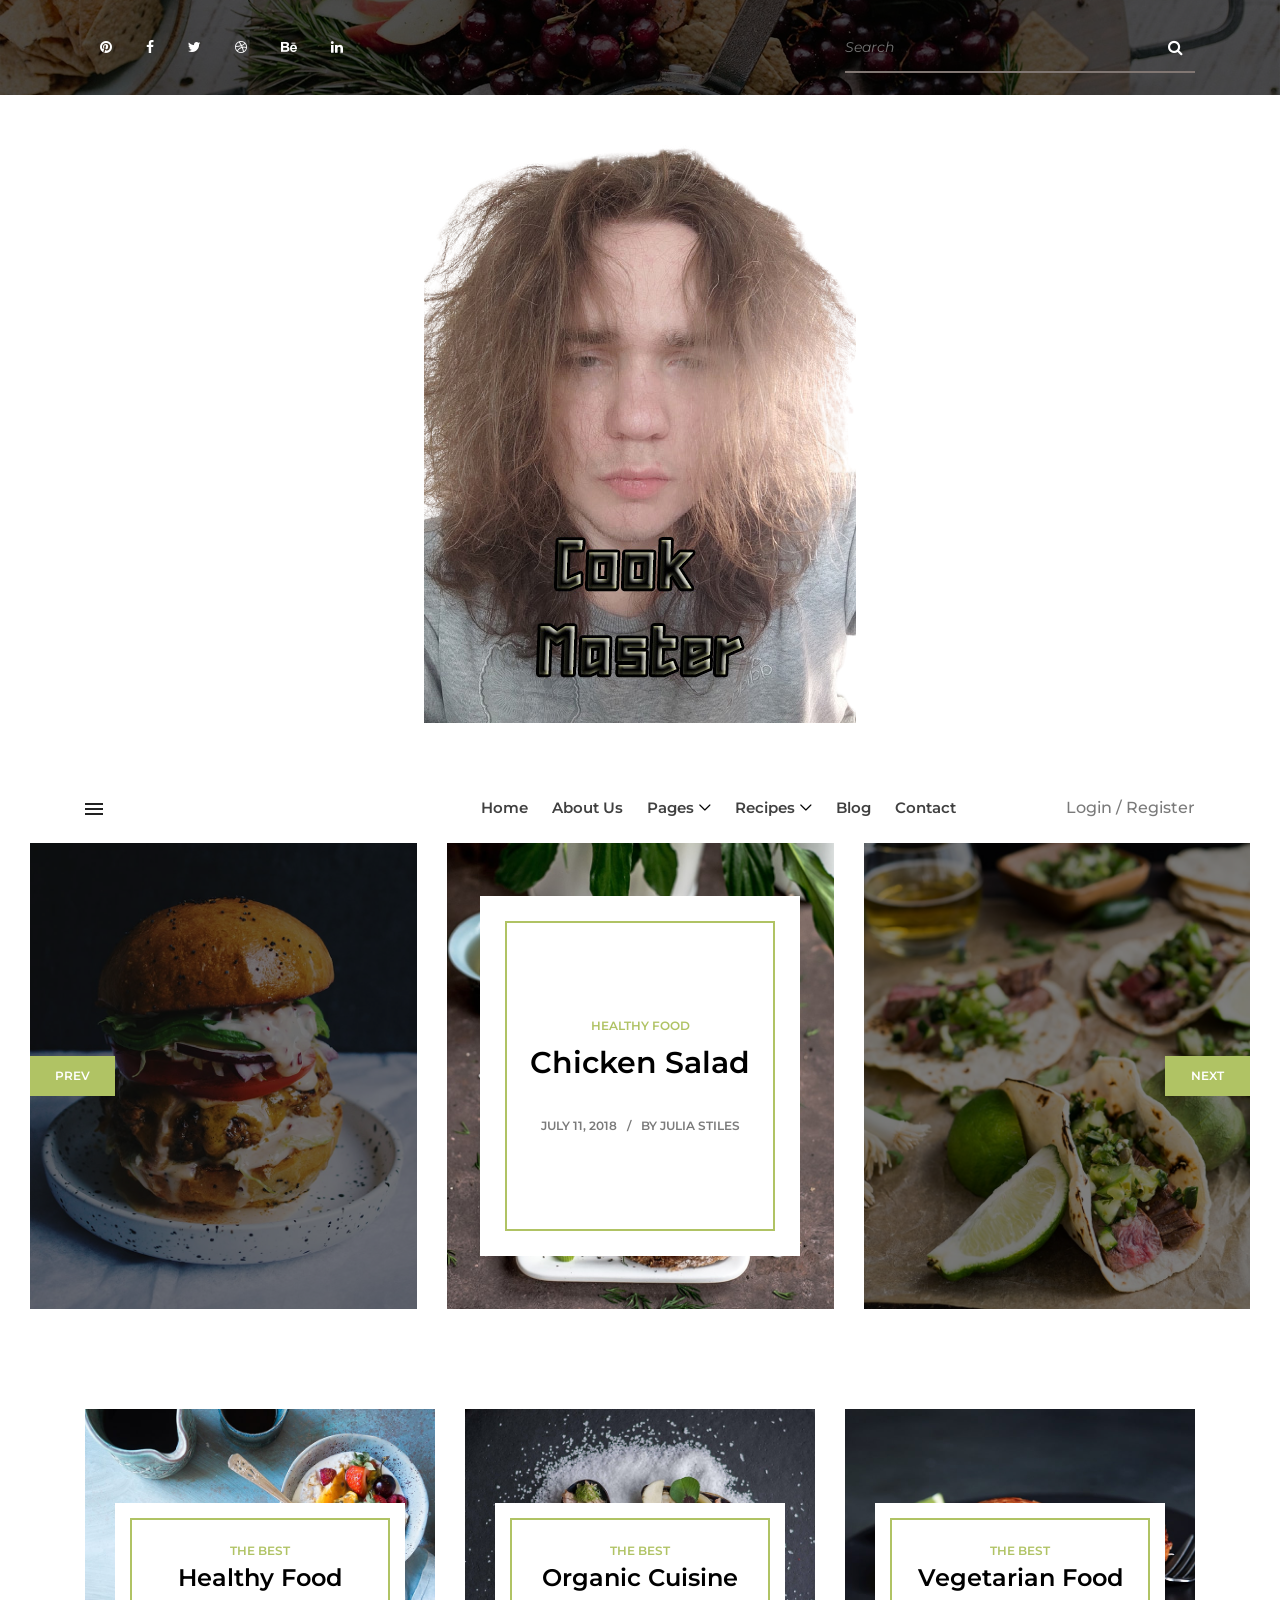
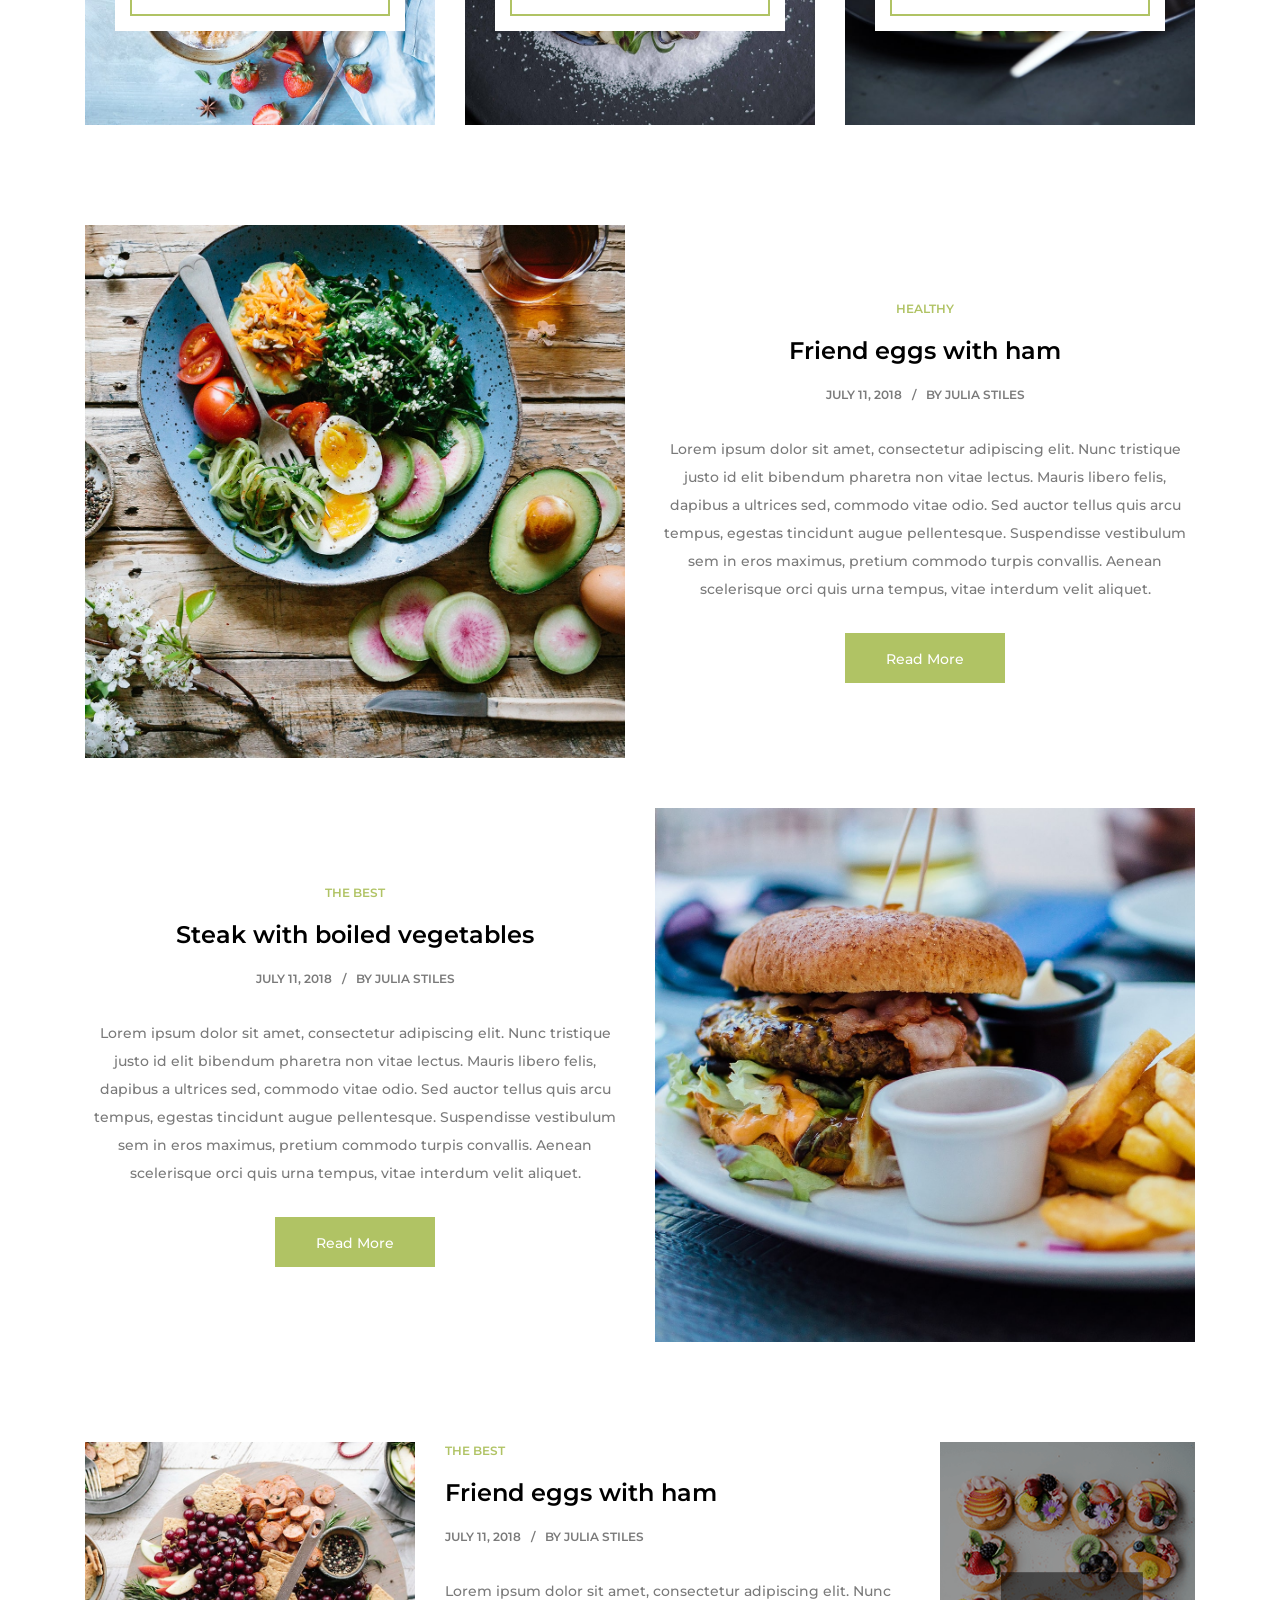
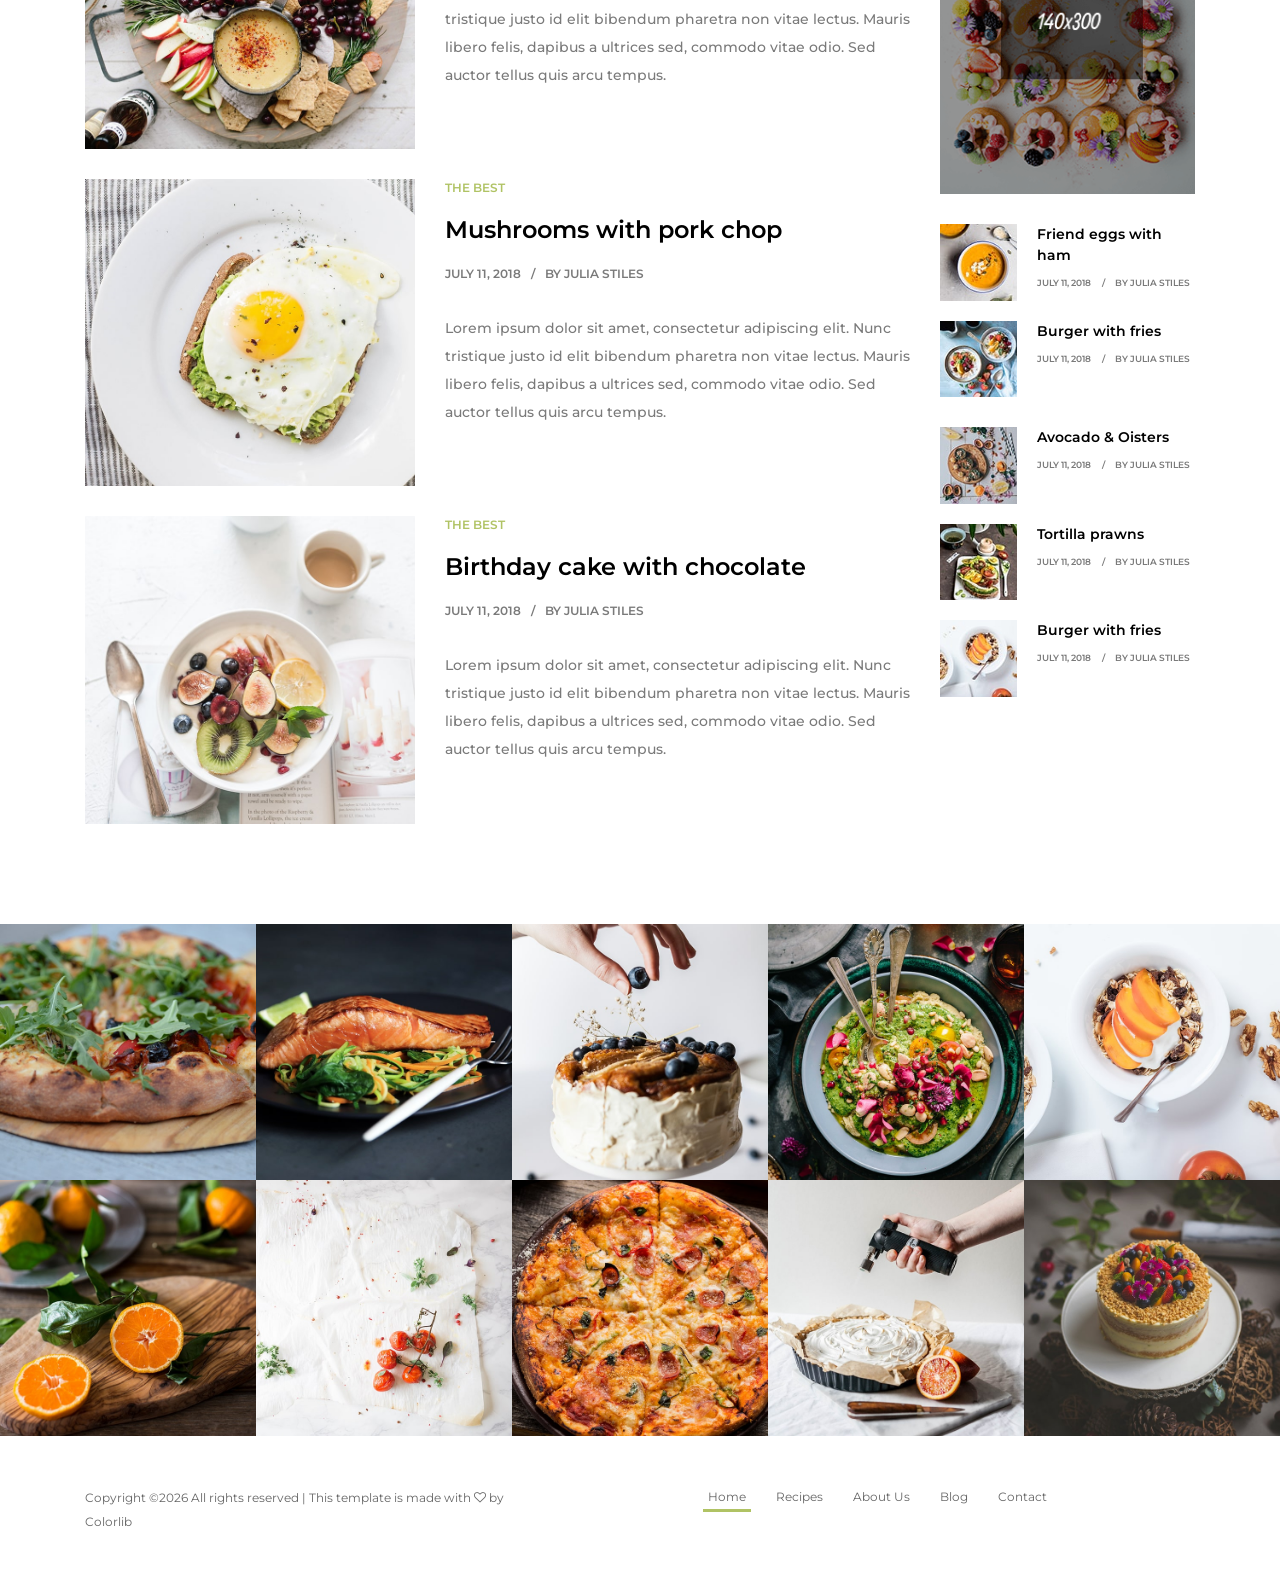
<file: WehNoBee/Denisov/ПДП/coocmaster/templates/index.html>
<!DOCTYPE html>
<html lang="en">

<head>
    <meta charset="UTF-8">
    <meta name="description" content="">
    <meta http-equiv="X-UA-Compatible" content="IE=edge">
    <meta name="viewport" content="width=device-width, initial-scale=1, shrink-to-fit=no">
    <!-- The above 4 meta tags *must* come first in the head; any other head content must come *after* these tags -->

    <!-- Title -->
    <title>Bueno - Food Blog HTML Template</title>

    <!-- Favicon -->
    <link rel="icon" href="img/core-img/favicon.ico">

    <!-- Stylesheet -->
    <link rel="stylesheet" href="style.css">

</head>

<body>
    <!-- Preloader -->
    <div class="preloader d-flex align-items-center justify-content-center">
        <div class="preloader-content">
            <h3>Cooking in progress..</h3>
            <div id="cooking">
                <div class="bubble"></div>
                <div class="bubble"></div>
                <div class="bubble"></div>
                <div class="bubble"></div>
                <div class="bubble"></div>
                <div id="area">
                    <div id="sides">
                        <div id="pan"></div>
                        <div id="handle"></div>
                    </div>
                    <div id="pancake">
                        <div id="pastry"></div>
                    </div>
                </div>
            </div>
        </div>
    </div>

    <!-- ##### Header Area Start ##### -->
    <header class="header-area">

        <!-- Top Header Area -->
        <div class="top-header-area bg-img bg-overlay" style="background-image: url(img/bg-img/header.jpg);">
            <div class="container h-100">
                <div class="row h-100 align-items-center justify-content-between">
                    <div class="col-12 col-sm-6">
                        <!-- Top Social Info -->
                        <div class="top-social-info">
                            <a href="#" data-toggle="tooltip" data-placement="bottom" title="Pinterest"><i class="fa fa-pinterest" aria-hidden="true"></i></a>
                            <a href="#" data-toggle="tooltip" data-placement="bottom" title="Facebook"><i class="fa fa-facebook" aria-hidden="true"></i></a>
                            <a href="#" data-toggle="tooltip" data-placement="bottom" title="Twitter"><i class="fa fa-twitter" aria-hidden="true"></i></a>
                            <a href="#" data-toggle="tooltip" data-placement="bottom" title="Dribbble"><i class="fa fa-dribbble" aria-hidden="true"></i></a>
                            <a href="#" data-toggle="tooltip" data-placement="bottom" title="Behance"><i class="fa fa-behance" aria-hidden="true"></i></a>
                            <a href="#" data-toggle="tooltip" data-placement="bottom" title="Linkedin"><i class="fa fa-linkedin" aria-hidden="true"></i></a>
                        </div>
                    </div>
                    <div class="col-12 col-sm-6 col-lg-5 col-xl-4">
                        <!-- Top Search Area -->
                        <div class="top-search-area">
                            <form action="#" method="post">
                                <input type="search" name="top-search" id="topSearch" placeholder="Search">
                                <button type="submit" class="btn"><i class="fa fa-search"></i></button>
                            </form>
                        </div>
                    </div>
                </div>
            </div>
        </div>

        <!-- Logo Area -->
        <div class="logo-area">
            <a href="index.html"><img src="img/core-img/logo.png" alt=""></a>
        </div>

        <!-- Navbar Area -->
        <div class="bueno-main-menu" id="sticker">
            <div class="classy-nav-container breakpoint-off">
                <div class="container">
                    <!-- Menu -->
                    <nav class="classy-navbar justify-content-between" id="buenoNav">

                        <!-- Toggler -->
                        <div id="toggler"><img src="img/core-img/toggler.png" alt=""></div>

                        <!-- Navbar Toggler -->
                        <div class="classy-navbar-toggler">
                            <span class="navbarToggler"><span></span><span></span><span></span></span>
                        </div>

                        <!-- Menu -->
                        <div class="classy-menu">

                            <!-- Close Button -->
                            <div class="classycloseIcon">
                                <div class="cross-wrap"><span class="top"></span><span class="bottom"></span></div>
                            </div>

                            <!-- Nav Start -->
                            <div class="classynav">
                                <ul>
                                    <li><a href="index.html">Home</a></li>
                                    <li><a href="#">About Us</a></li>
                                    <li><a href="#">Pages</a>
                                        <ul class="dropdown">
                                            <li><a href="index.html">Home</a></li>
                                            <li><a href="catagory.html">Catagory</a></li>
                                            <li><a href="catagory-post.html">Catagory Post</a></li>
                                            <li><a href="single-post.html">Single Post</a></li>
                                            <li><a href="receipe.html">Recipe</a></li>
                                            <li><a href="contact.html">Contact</a></li>
                                        </ul>
                                    </li>
                                    <li><a href="#">Recipes</a>
                                        <div class="megamenu">
                                            <ul class="single-mega cn-col-4">
                                                <li><a href="#">- Recipe</a></li>
                                                <li><a href="#">- Bread</a></li>
                                                <li><a href="#">- Breakfast</a></li>
                                                <li><a href="#">- Meat</a></li>
                                                <li><a href="#">- Fastfood</a></li>
                                                <li><a href="#">- Salad</a></li>
                                                <li><a href="#">- Soup</a></li>
                                            </ul>
                                            <ul class="single-mega cn-col-4">
                                                <li><a href="#">- Recipe</a></li>
                                                <li><a href="#">- Bread</a></li>
                                                <li><a href="#">- Breakfast</a></li>
                                                <li><a href="#">- Meat</a></li>
                                                <li><a href="#">- Fastfood</a></li>
                                                <li><a href="#">- Salad</a></li>
                                                <li><a href="#">- Soup</a></li>
                                            </ul>
                                            <ul class="single-mega cn-col-4">
                                                <li><a href="#">- Recipe</a></li>
                                                <li><a href="#">- Bread</a></li>
                                                <li><a href="#">- Breakfast</a></li>
                                                <li><a href="#">- Meat</a></li>
                                                <li><a href="#">- Fastfood</a></li>
                                                <li><a href="#">- Salad</a></li>
                                                <li><a href="#">- Soup</a></li>
                                            </ul>
                                            <ul class="single-mega cn-col-4">
                                                <li><a href="#">- Recipe</a></li>
                                                <li><a href="#">- Bread</a></li>
                                                <li><a href="#">- Breakfast</a></li>
                                                <li><a href="#">- Meat</a></li>
                                                <li><a href="#">- Fastfood</a></li>
                                                <li><a href="#">- Salad</a></li>
                                                <li><a href="#">- Soup</a></li>
                                            </ul>
                                        </div>
                                    </li>
                                    <li><a href="single-post.html">Blog</a></li>
                                    <li><a href="contact.html">Contact</a></li>
                                </ul>

                                <!-- Login/Register -->
                                <div class="login-area">
                                    <a href="#">Login / Register</a>
                                </div>
                            </div>
                            <!-- Nav End -->

                        </div>
                    </nav>
                </div>
            </div>
        </div>
    </header>
    <!-- ##### Header Area End ##### -->

    <!-- ##### Treading Post Area Start ##### -->
    <div class="treading-post-area" id="treadingPost">
        <div class="close-icon">
            <i class="fa fa-times"></i>
        </div>

        <h4>Treading Post</h4>

        <!-- Single Blog Post -->
        <div class="single-blog-post style-1 d-flex flex-wrap mb-30">
            <!-- Blog Thumbnail -->
            <div class="blog-thumbnail">
                <img src="img/bg-img/9.jpg" alt="">
            </div>
            <!-- Blog Content -->
            <div class="blog-content">
                <a href="#" class="post-tag">The Best</a>
                <a href="#" class="post-title">Friend eggs with ham</a>
                <div class="post-meta">
                    <a href="#" class="post-date">July 11, 2018</a>
                    <a href="#" class="post-author">By Julia Stiles</a>
                </div>
            </div>
        </div>

        <!-- Single Blog Post -->
        <div class="single-blog-post style-1 d-flex flex-wrap mb-30">
            <!-- Blog Thumbnail -->
            <div class="blog-thumbnail">
                <img src="img/bg-img/10.jpg" alt="">
            </div>
            <!-- Blog Content -->
            <div class="blog-content">
                <a href="#" class="post-tag">The Best</a>
                <a href="#" class="post-title">Mushrooms with pork chop</a>
                <div class="post-meta">
                    <a href="#" class="post-date">July 11, 2018</a>
                    <a href="#" class="post-author">By Julia Stiles</a>
                </div>
            </div>
        </div>

        <!-- Single Blog Post -->
        <div class="single-blog-post style-1 d-flex flex-wrap mb-30">
            <!-- Blog Thumbnail -->
            <div class="blog-thumbnail">
                <img src="img/bg-img/11.jpg" alt="">
            </div>
            <!-- Blog Content -->
            <div class="blog-content">
                <a href="#" class="post-tag">The Best</a>
                <a href="#" class="post-title">Birthday cake with chocolate</a>
                <div class="post-meta">
                    <a href="#" class="post-date">July 11, 2018</a>
                    <a href="#" class="post-author">By Julia Stiles</a>
                </div>
            </div>
        </div>

        <!-- Single Blog Post -->
        <div class="single-blog-post style-1 d-flex flex-wrap mb-30">
            <!-- Blog Thumbnail -->
            <div class="blog-thumbnail">
                <img src="img/bg-img/9.jpg" alt="">
            </div>
            <!-- Blog Content -->
            <div class="blog-content">
                <a href="#" class="post-tag">The Best</a>
                <a href="#" class="post-title">Friend eggs with ham</a>
                <div class="post-meta">
                    <a href="#" class="post-date">July 11, 2018</a>
                    <a href="#" class="post-author">By Julia Stiles</a>
                </div>
            </div>
        </div>

        <!-- Single Blog Post -->
        <div class="single-blog-post style-1 d-flex flex-wrap mb-30">
            <!-- Blog Thumbnail -->
            <div class="blog-thumbnail">
                <img src="img/bg-img/10.jpg" alt="">
            </div>
            <!-- Blog Content -->
            <div class="blog-content">
                <a href="#" class="post-tag">The Best</a>
                <a href="#" class="post-title">Mushrooms with pork chop</a>
                <div class="post-meta">
                    <a href="#" class="post-date">July 11, 2018</a>
                    <a href="#" class="post-author">By Julia Stiles</a>
                </div>
            </div>
        </div>

        <!-- Single Blog Post -->
        <div class="single-blog-post style-1 d-flex flex-wrap mb-30">
            <!-- Blog Thumbnail -->
            <div class="blog-thumbnail">
                <img src="img/bg-img/11.jpg" alt="">
            </div>
            <!-- Blog Content -->
            <div class="blog-content">
                <a href="#" class="post-tag">The Best</a>
                <a href="#" class="post-title">Birthday cake with chocolate</a>
                <div class="post-meta">
                    <a href="#" class="post-date">July 11, 2018</a>
                    <a href="#" class="post-author">By Julia Stiles</a>
                </div>
            </div>
        </div>
    </div>
    <!-- ##### Treading Post Area End ##### -->

    <!-- ##### Hero Area Start ##### -->
    <div class="hero-area">
        <!-- Hero Post Slides -->
        <div class="hero-post-slides owl-carousel">
            <!-- Single Slide -->
            <div class="single-slide">
                <!-- Blog Thumbnail -->
                <div class="blog-thumbnail">
                    <a href="#"><img src="img/bg-img/1.jpg" alt=""></a>
                </div>

                <!-- Blog Content -->
                <div class="blog-content-bg">
                    <div class="blog-content">
                        <a href="#" class="post-tag">Healthy Food</a>
                        <a href="#" class="post-title">Chicken Salad</a>
                        <div class="post-meta">
                            <a href="#" class="post-date">July 11, 2018</a>
                            <a href="#" class="post-author">By Julia Stiles</a>
                        </div>
                    </div>
                </div>
            </div>

            <!-- Single Slide -->
            <div class="single-slide">
                <!-- Blog Thumbnail -->
                <div class="blog-thumbnail">
                    <a href="#"><img src="img/bg-img/2.jpg" alt=""></a>
                </div>

                <!-- Blog Content -->
                <div class="blog-content-bg">
                    <div class="blog-content">
                        <a href="#" class="post-tag">Healthy Food</a>
                        <a href="#" class="post-title">Chicken Salad</a>
                        <div class="post-meta">
                            <a href="#" class="post-date">July 11, 2018</a>
                            <a href="#" class="post-author">By Julia Stiles</a>
                        </div>
                    </div>
                </div>
            </div>

            <!-- Single Slide -->
            <div class="single-slide">
                <!-- Blog Thumbnail -->
                <div class="blog-thumbnail">
                    <a href="#"><img src="img/bg-img/3.jpg" alt=""></a>
                </div>

                <!-- Blog Content -->
                <div class="blog-content-bg">
                    <div class="blog-content">
                        <a href="#" class="post-tag">Healthy Food</a>
                        <a href="#" class="post-title">Chicken Salad</a>
                        <div class="post-meta">
                            <a href="#" class="post-date">July 11, 2018</a>
                            <a href="#" class="post-author">By Julia Stiles</a>
                        </div>
                    </div>
                </div>
            </div>

            <!-- Single Slide -->
            <div class="single-slide">
                <!-- Blog Thumbnail -->
                <div class="blog-thumbnail">
                    <a href="#"><img src="img/bg-img/3.jpg" alt=""></a>
                </div>

                <!-- Blog Content -->
                <div class="blog-content-bg">
                    <div class="blog-content">
                        <a href="#" class="post-tag">Healthy Food</a>
                        <a href="#" class="post-title">Chicken Salad</a>
                        <div class="post-meta">
                            <a href="#" class="post-date">July 11, 2018</a>
                            <a href="#" class="post-author">By Julia Stiles</a>
                        </div>
                    </div>
                </div>
            </div>
        </div>
    </div>
    <!-- ##### Hero Area End ##### -->

    <!-- ##### Catagory Area Start ##### -->
    <div class="post-catagory section-padding-100-0 mb-70">
        <div class="container">
            <div class="row justify-content-center">
                <!-- Single Post Catagory -->
                <div class="col-12 col-md-6 col-lg-4">
                    <div class="single-post-catagory mb-30">
                        <img src="img/bg-img/4.jpg" alt="">
                        <!-- Content -->
                        <div class="catagory-content-bg">
                            <div class="catagory-content">
                                <a href="#" class="post-tag">The Best</a>
                                <a href="#" class="post-title">Healthy Food</a>
                            </div>
                        </div>
                    </div>
                </div>

                <!-- Single Post Catagory -->
                <div class="col-12 col-md-6 col-lg-4">
                    <div class="single-post-catagory mb-30">
                        <img src="img/bg-img/5.jpg" alt="">
                        <!-- Content -->
                        <div class="catagory-content-bg">
                            <div class="catagory-content">
                                <a href="#" class="post-tag">The Best</a>
                                <a href="#" class="post-title">Organic Cuisine</a>
                            </div>
                        </div>
                    </div>
                </div>

                <!-- Single Post Catagory -->
                <div class="col-12 col-md-6 col-lg-4">
                    <div class="single-post-catagory mb-30">
                        <img src="img/bg-img/6.jpg" alt="">
                        <!-- Content -->
                        <div class="catagory-content-bg">
                            <div class="catagory-content">
                                <a href="#" class="post-tag">The Best</a>
                                <a href="#" class="post-title">Vegetarian Food</a>
                            </div>
                        </div>
                    </div>
                </div>
            </div>
        </div>
    </div>
    <!-- ##### Catagory Area End ##### -->

    <!-- ##### Big Posts Area Start ##### -->
    <div class="big-posts-area mb-50">
        <div class="container">
            <!-- Single Big Post Area -->
            <div class="row align-items-center">
                <div class="col-12 col-md-6">
                    <div class="big-post-thumbnail mb-50">
                        <img src="img/bg-img/7.jpg" alt="">
                    </div>
                </div>
                <div class="col-12 col-md-6">
                    <div class="big-post-content text-center mb-50">
                        <a href="#" class="post-tag">Healthy</a>
                        <a href="#" class="post-title">Friend eggs with ham</a>
                        <div class="post-meta">
                            <a href="#" class="post-date">July 11, 2018</a>
                            <a href="#" class="post-author">By Julia Stiles</a>
                        </div>
                        <p>Lorem ipsum dolor sit amet, consectetur adipiscing elit. Nunc tristique justo id elit bibendum pharetra non vitae lectus. Mauris libero felis, dapibus a ultrices sed, commodo vitae odio. Sed auctor tellus quis arcu tempus, egestas tincidunt augue pellentesque. Suspendisse vestibulum sem in eros maximus, pretium commodo turpis convallis. Aenean scelerisque orci quis urna tempus, vitae interdum velit aliquet.</p>
                        <a href="#" class="btn bueno-btn">Read More</a>
                    </div>
                </div>
            </div>

            <!-- Single Big Post Area -->
            <div class="row align-items-center">
                <div class="col-12 col-md-6">
                    <div class="big-post-content text-center mb-50">
                        <a href="#" class="post-tag">The Best</a>
                        <a href="#" class="post-title">Steak with boiled vegetables</a>
                        <div class="post-meta">
                            <a href="#" class="post-date">July 11, 2018</a>
                            <a href="#" class="post-author">By Julia Stiles</a>
                        </div>
                        <p>Lorem ipsum dolor sit amet, consectetur adipiscing elit. Nunc tristique justo id elit bibendum pharetra non vitae lectus. Mauris libero felis, dapibus a ultrices sed, commodo vitae odio. Sed auctor tellus quis arcu tempus, egestas tincidunt augue pellentesque. Suspendisse vestibulum sem in eros maximus, pretium commodo turpis convallis. Aenean scelerisque orci quis urna tempus, vitae interdum velit aliquet.</p>
                        <a href="#" class="btn bueno-btn">Read More</a>
                    </div>
                </div>
                <div class="col-12 col-md-6">
                    <div class="big-post-thumbnail mb-50">
                        <img src="img/bg-img/8.jpg" alt="">
                    </div>
                </div>
            </div>
        </div>
    </div>
    <!-- ##### Big Posts Area End ##### -->

    <!-- ##### Posts Area End ##### -->
    <div class="bueno-post-area mb-70">
        <div class="container">
            <div class="row justify-content-center">
                <!-- Post Area -->
                <div class="col-12 col-lg-8 col-xl-9">
                    <!-- Single Blog Post -->
                    <div class="single-blog-post style-1 d-flex flex-wrap mb-30">
                        <!-- Blog Thumbnail -->
                        <div class="blog-thumbnail">
                            <img src="img/bg-img/9.jpg" alt="">
                        </div>
                        <!-- Blog Content -->
                        <div class="blog-content">
                            <a href="#" class="post-tag">The Best</a>
                            <a href="#" class="post-title">Friend eggs with ham</a>
                            <div class="post-meta">
                                <a href="#" class="post-date">July 11, 2018</a>
                                <a href="#" class="post-author">By Julia Stiles</a>
                            </div>
                            <p>Lorem ipsum dolor sit amet, consectetur adipiscing elit. Nunc tristique justo id elit bibendum pharetra non vitae lectus. Mauris libero felis, dapibus a ultrices sed, commodo vitae odio. Sed auctor tellus quis arcu tempus.</p>
                        </div>
                    </div>

                    <!-- Single Blog Post -->
                    <div class="single-blog-post style-1 d-flex flex-wrap mb-30">
                        <!-- Blog Thumbnail -->
                        <div class="blog-thumbnail">
                            <img src="img/bg-img/10.jpg" alt="">
                        </div>
                        <!-- Blog Content -->
                        <div class="blog-content">
                            <a href="#" class="post-tag">The Best</a>
                            <a href="#" class="post-title">Mushrooms with pork chop</a>
                            <div class="post-meta">
                                <a href="#" class="post-date">July 11, 2018</a>
                                <a href="#" class="post-author">By Julia Stiles</a>
                            </div>
                            <p>Lorem ipsum dolor sit amet, consectetur adipiscing elit. Nunc tristique justo id elit bibendum pharetra non vitae lectus. Mauris libero felis, dapibus a ultrices sed, commodo vitae odio. Sed auctor tellus quis arcu tempus.</p>
                        </div>
                    </div>

                    <!-- Single Blog Post -->
                    <div class="single-blog-post style-1 d-flex flex-wrap mb-30">
                        <!-- Blog Thumbnail -->
                        <div class="blog-thumbnail">
                            <img src="img/bg-img/11.jpg" alt="">
                        </div>
                        <!-- Blog Content -->
                        <div class="blog-content">
                            <a href="#" class="post-tag">The Best</a>
                            <a href="#" class="post-title">Birthday cake with chocolate</a>
                            <div class="post-meta">
                                <a href="#" class="post-date">July 11, 2018</a>
                                <a href="#" class="post-author">By Julia Stiles</a>
                            </div>
                            <p>Lorem ipsum dolor sit amet, consectetur adipiscing elit. Nunc tristique justo id elit bibendum pharetra non vitae lectus. Mauris libero felis, dapibus a ultrices sed, commodo vitae odio. Sed auctor tellus quis arcu tempus.</p>
                        </div>
                    </div>
                </div>

                <!-- Sidebar Area -->
                <div class="col-12 col-sm-9 col-md-6 col-lg-4 col-xl-3">
                    <div class="sidebar-area">

                        <!-- Single Widget Area -->
                        <div class="single-widget-area add-widget mb-30">
                            <img src="img/bg-img/add.png" alt="">
                        </div>

                        <!-- Single Widget Area -->
                        <div class="single-widget-area post-widget">

                            <!-- Single Post Area -->
                            <div class="single-post-area d-flex">
                                <!-- Blog Thumbnail -->
                                <div class="blog-thumbnail">
                                    <img src="img/bg-img/12.jpg" alt="">
                                </div>
                                <!-- Blog Content -->
                                <div class="blog-content">
                                    <a href="#" class="post-title">Friend eggs with ham</a>
                                    <div class="post-meta">
                                        <a href="#" class="post-date">July 11, 2018</a>
                                        <a href="#" class="post-author">By Julia Stiles</a>
                                    </div>
                                </div>
                            </div>

                            <!-- Single Post Area -->
                            <div class="single-post-area d-flex mb-30">
                                <!-- Blog Thumbnail -->
                                <div class="blog-thumbnail">
                                    <img src="img/bg-img/13.jpg" alt="">
                                </div>
                                <!-- Blog Content -->
                                <div class="blog-content">
                                    <a href="#" class="post-title">Burger with fries</a>
                                    <div class="post-meta">
                                        <a href="#" class="post-date">July 11, 2018</a>
                                        <a href="#" class="post-author">By Julia Stiles</a>
                                    </div>
                                </div>
                            </div>

                            <!-- Single Post Area -->
                            <div class="single-post-area d-flex">
                                <!-- Blog Thumbnail -->
                                <div class="blog-thumbnail">
                                    <img src="img/bg-img/14.jpg" alt="">
                                </div>
                                <!-- Blog Content -->
                                <div class="blog-content">
                                    <a href="#" class="post-title">Avocado &amp; Oisters</a>
                                    <div class="post-meta">
                                        <a href="#" class="post-date">July 11, 2018</a>
                                        <a href="#" class="post-author">By Julia Stiles</a>
                                    </div>
                                </div>
                            </div>

                            <!-- Single Post Area -->
                            <div class="single-post-area d-flex">
                                <!-- Blog Thumbnail -->
                                <div class="blog-thumbnail">
                                    <img src="img/bg-img/15.jpg" alt="">
                                </div>
                                <!-- Blog Content -->
                                <div class="blog-content">
                                    <a href="#" class="post-title">Tortilla prawns</a>
                                    <div class="post-meta">
                                        <a href="#" class="post-date">July 11, 2018</a>
                                        <a href="#" class="post-author">By Julia Stiles</a>
                                    </div>
                                </div>
                            </div>

                            <!-- Single Post Area -->
                            <div class="single-post-area d-flex">
                                <!-- Blog Thumbnail -->
                                <div class="blog-thumbnail">
                                    <img src="img/bg-img/16.jpg" alt="">
                                </div>
                                <!-- Blog Content -->
                                <div class="blog-content">
                                    <a href="#" class="post-title">Burger with fries</a>
                                    <div class="post-meta">
                                        <a href="#" class="post-date">July 11, 2018</a>
                                        <a href="#" class="post-author">By Julia Stiles</a>
                                    </div>
                                </div>
                            </div>

                        </div>
                    </div>
                </div>
            </div>
        </div>
    </div>
    <!-- ##### Posts Area End ##### -->

    <!-- ##### Instagram Area Start ##### -->
    <div class="instagram-feed-area d-flex flex-wrap">
        <!-- Single Instagram -->
        <div class="single-instagram">
            <img src="img/bg-img/insta1.jpg" alt="">
            <!-- Image Zoom -->
            <a href="img/bg-img/insta1.jpg" class="img-zoom" title="Instagram Image">+</a>
        </div>

        <!-- Single Instagram -->
        <div class="single-instagram">
            <img src="img/bg-img/insta2.jpg" alt="">
            <!-- Image Zoom -->
            <a href="img/bg-img/insta2.jpg" class="img-zoom" title="Instagram Image">+</a>
        </div>

        <!-- Single Instagram -->
        <div class="single-instagram">
            <img src="img/bg-img/insta3.jpg" alt="">
            <!-- Image Zoom -->
            <a href="img/bg-img/insta3.jpg" class="img-zoom" title="Instagram Image">+</a>
        </div>

        <!-- Single Instagram -->
        <div class="single-instagram">
            <img src="img/bg-img/insta4.jpg" alt="">
            <!-- Image Zoom -->
            <a href="img/bg-img/insta4.jpg" class="img-zoom" title="Instagram Image">+</a>
        </div>

        <!-- Single Instagram -->
        <div class="single-instagram">
            <img src="img/bg-img/insta5.jpg" alt="">
            <!-- Image Zoom -->
            <a href="img/bg-img/insta5.jpg" class="img-zoom" title="Instagram Image">+</a>
        </div>

        <!-- Single Instagram -->
        <div class="single-instagram">
            <img src="img/bg-img/insta6.jpg" alt="">
            <!-- Image Zoom -->
            <a href="img/bg-img/insta6.jpg" class="img-zoom" title="Instagram Image">+</a>
        </div>

        <!-- Single Instagram -->
        <div class="single-instagram">
            <img src="img/bg-img/insta7.jpg" alt="">
            <!-- Image Zoom -->
            <a href="img/bg-img/insta7.jpg" class="img-zoom" title="Instagram Image">+</a>
        </div>

        <!-- Single Instagram -->
        <div class="single-instagram">
            <img src="img/bg-img/insta8.jpg" alt="">
            <!-- Image Zoom -->
            <a href="img/bg-img/insta8.jpg" class="img-zoom" title="Instagram Image">+</a>
        </div>

        <!-- Single Instagram -->
        <div class="single-instagram">
            <img src="img/bg-img/insta9.jpg" alt="">
            <!-- Image Zoom -->
            <a href="img/bg-img/insta9.jpg" class="img-zoom" title="Instagram Image">+</a>
        </div>

        <!-- Single Instagram -->
        <div class="single-instagram">
            <img src="img/bg-img/insta10.jpg" alt="">
            <!-- Image Zoom -->
            <a href="img/bg-img/insta10.jpg" class="img-zoom" title="Instagram Image">+</a>
        </div>
    </div>
    <!-- ##### Instagram Area End ##### -->

    <!-- ##### Footer Area Start ##### -->
    <footer class="footer-area">
        <div class="container">
            <div class="row">
                <div class="col-12 col-sm-5">
                    <!-- Copywrite Text -->
                    <p class="copywrite-text"><a href="#"><!-- Link back to Colorlib can't be removed. Template is licensed under CC BY 3.0. -->
Copyright &copy;<script>document.write(new Date().getFullYear());</script> All rights reserved | This template is made with <i class="fa fa-heart-o" aria-hidden="true"></i> by <a href="https://colorlib.com" target="_blank">Colorlib</a>
<!-- Link back to Colorlib can't be removed. Template is licensed under CC BY 3.0. --></p>
                </div>
                <div class="col-12 col-sm-7">
                    <!-- Footer Nav -->
                    <div class="footer-nav">
                        <ul>
                            <li class="active"><a href="#">Home</a></li>
                            <li><a href="#">Recipes</a></li>
                            <li><a href="#">About Us</a></li>
                            <li><a href="#">Blog</a></li>
                            <li><a href="#">Contact</a></li>
                        </ul>
                    </div>
                </div>
            </div>
        </div>
    </footer>
    <!-- ##### Footer Area Start ##### -->

    <!-- ##### All Javascript Script ##### -->
    <!-- jQuery-2.2.4 js -->
    <script src="js/jquery/jquery-2.2.4.min.js"></script>
    <!-- Popper js -->
    <script src="js/bootstrap/popper.min.js"></script>
    <!-- Bootstrap js -->
    <script src="js/bootstrap/bootstrap.min.js"></script>
    <!-- All Plugins js -->
    <script src="js/plugins/plugins.js"></script>
    <!-- Active js -->
    <script src="js/active.js"></script>
</body>

</html>
</file>
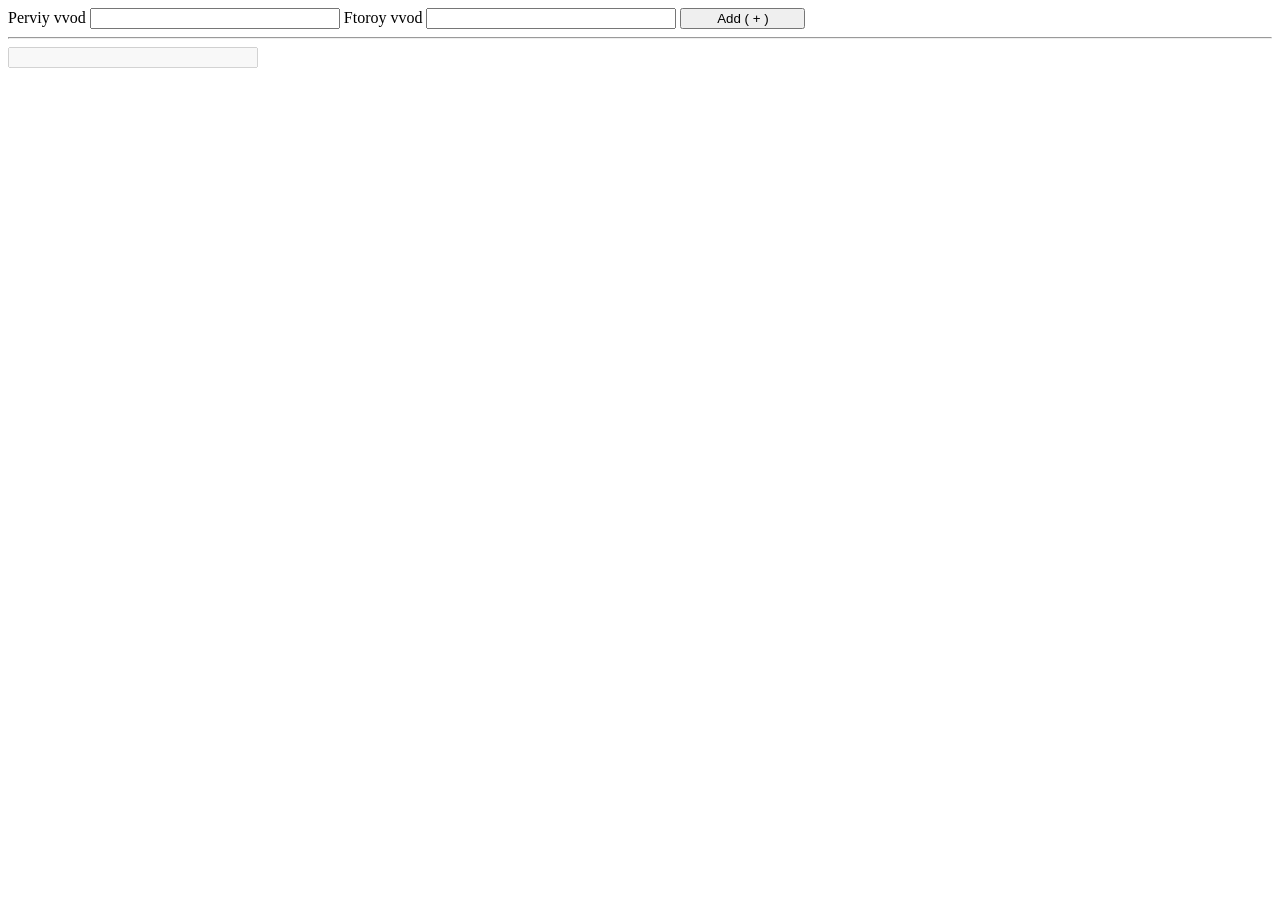
<file: WehNoBee/Denisov/Проекты/Sciter/proverkaScitera.html>
<html>
<head>
    <head>
        <title>Proverka</title> 
        <meta name="viewport" content="width=device-width, initial-scale=1.0">  
    </head>
</head>
<body>
    
    <label for="">Perviy vvod</label>
    <input type="number" style="width: 250px; margin: 0 auto;" id="input1" >
    <label for="">Ftoroy vvod</label>
    <input type="number" style="width: 250px; margin: 0 auto;" id="input2" >
    <input type="button" style="width: 125px; margin: 0 auto;" value="Add ( + )" id="add"> 
    <hr>
    <input type="number" style="width: 250px; margin: 0 auto;" id="output1" disabled>
 

</body>
</html>
</file>
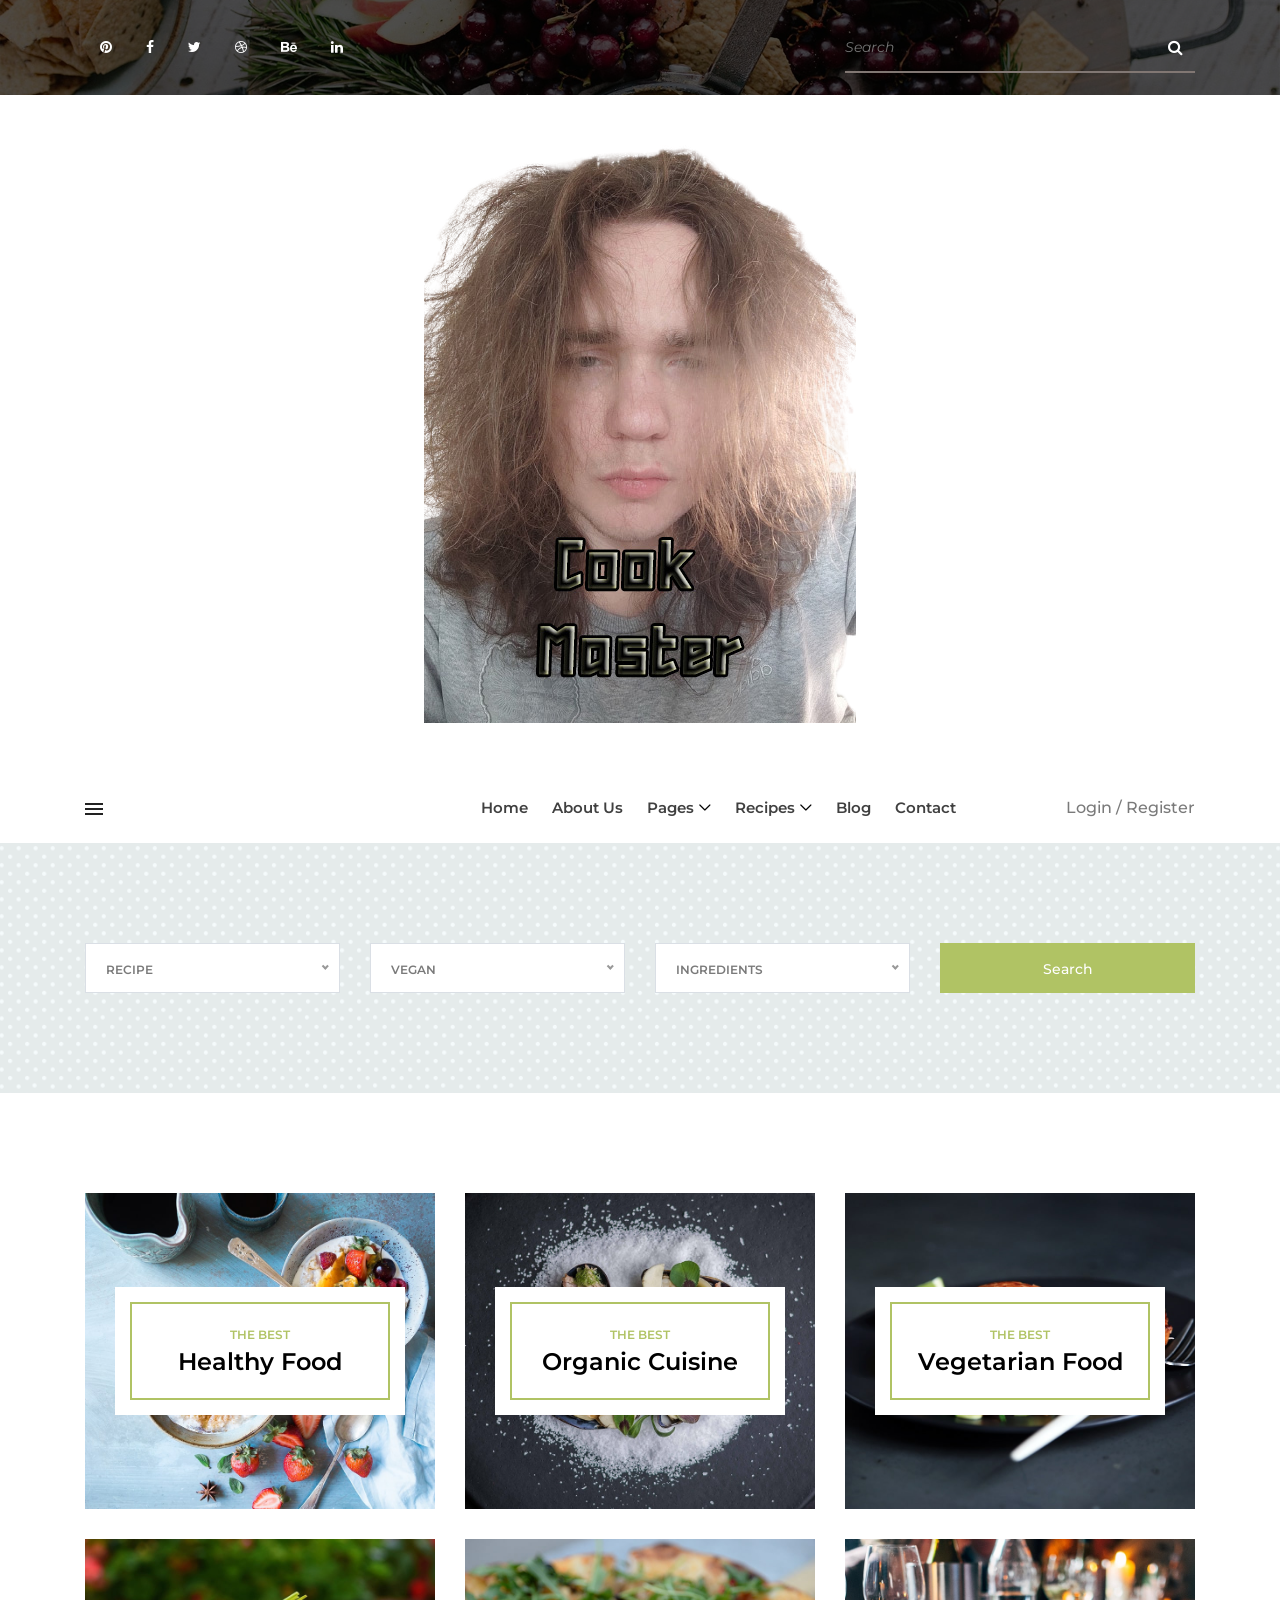
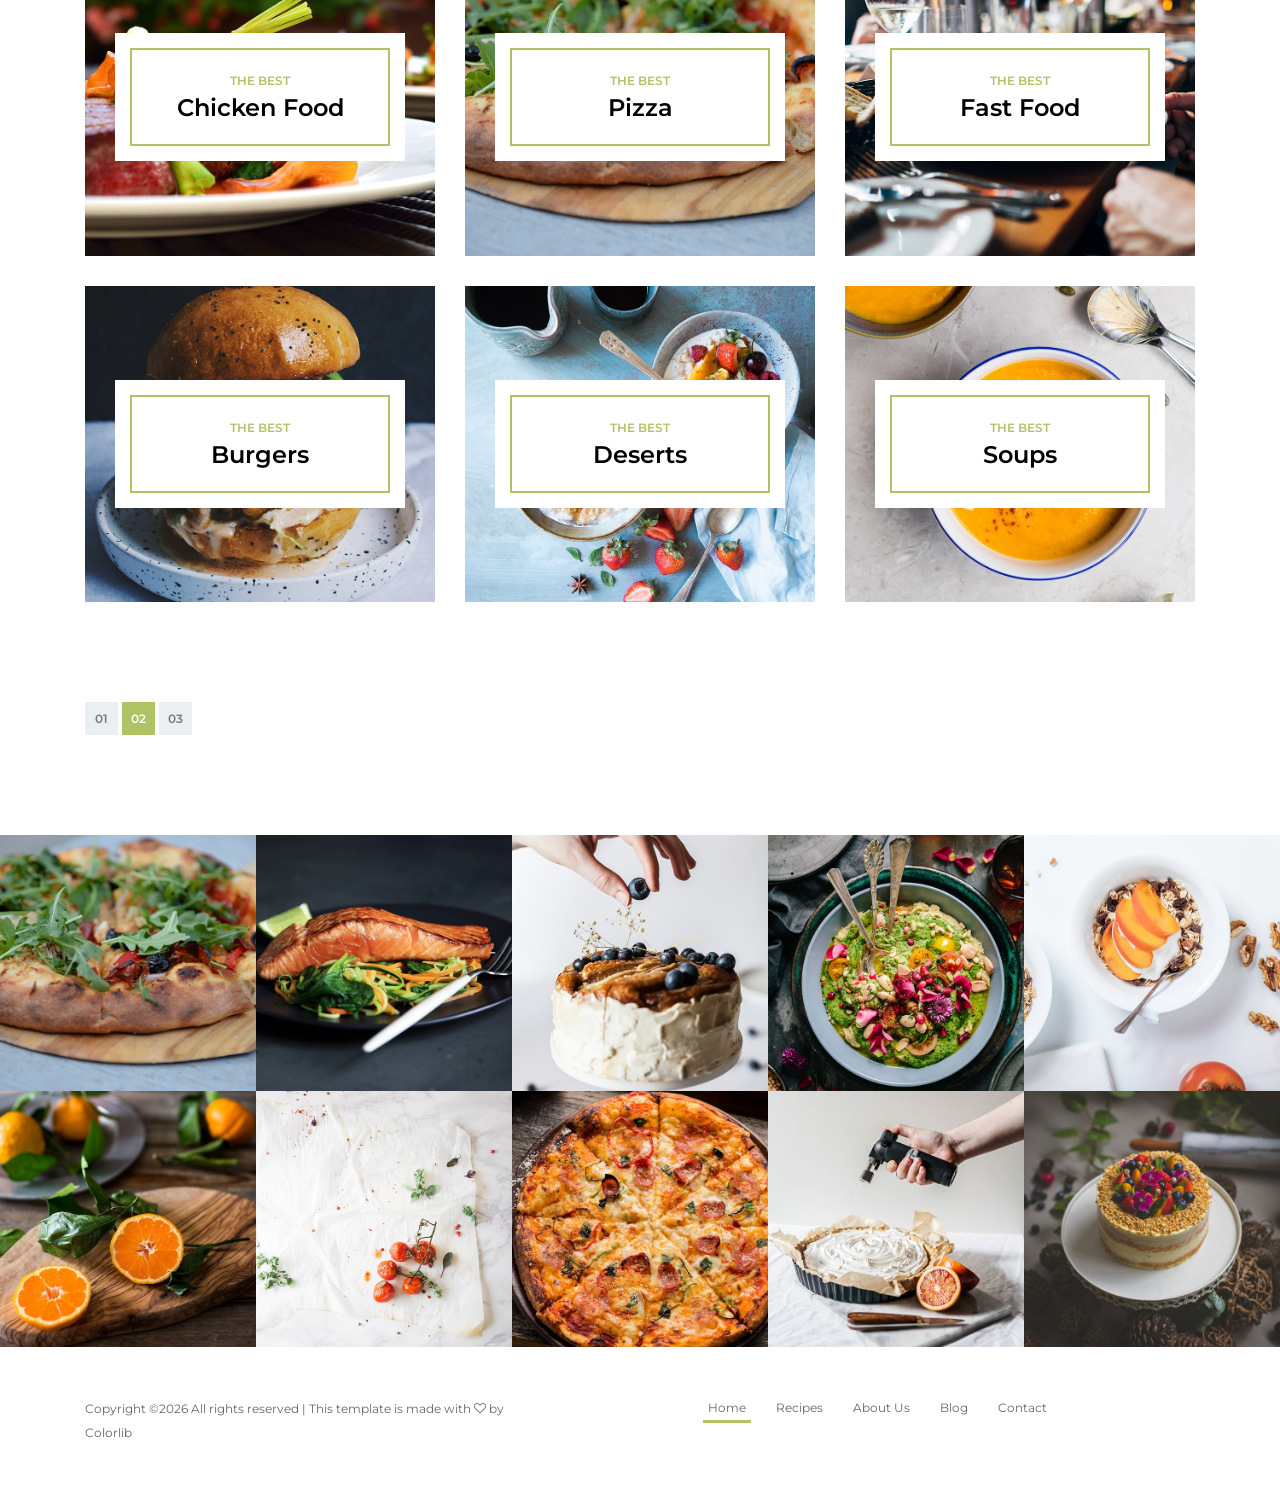
<file: WehNoBee/Denisov/ПДП/coocmaster/templates/catagory.html>
<!DOCTYPE html>
<html lang="en">

<head>
    <meta charset="UTF-8">
    <meta name="description" content="">
    <meta http-equiv="X-UA-Compatible" content="IE=edge">
    <meta name="viewport" content="width=device-width, initial-scale=1, shrink-to-fit=no">
    <!-- The above 4 meta tags *must* come first in the head; any other head content must come *after* these tags -->

    <!-- Title -->
    <title>Bueno - Food Blog HTML Template</title>

    <!-- Favicon -->
    <link rel="icon" href="img/core-img/favicon.ico">

    <!-- Stylesheet -->
    <link rel="stylesheet" href="style.css">

</head>

<body>
    <!-- Preloader -->
    <div class="preloader d-flex align-items-center justify-content-center">
        <div class="preloader-content">
            <h3>Cooking in progress..</h3>
            <div id="cooking">
                <div class="bubble"></div>
                <div class="bubble"></div>
                <div class="bubble"></div>
                <div class="bubble"></div>
                <div class="bubble"></div>
                <div id="area">
                    <div id="sides">
                        <div id="pan"></div>
                        <div id="handle"></div>
                    </div>
                    <div id="pancake">
                        <div id="pastry"></div>
                    </div>
                </div>
            </div>
        </div>
    </div>

    <!-- ##### Header Area Start ##### -->
    <header class="header-area">

        <!-- Top Header Area -->
        <div class="top-header-area bg-img bg-overlay" style="background-image: url(img/bg-img/header.jpg);">
            <div class="container h-100">
                <div class="row h-100 align-items-center justify-content-between">
                    <div class="col-12 col-sm-6">
                        <!-- Top Social Info -->
                        <div class="top-social-info">
                            <a href="#" data-toggle="tooltip" data-placement="bottom" title="Pinterest"><i class="fa fa-pinterest" aria-hidden="true"></i></a>
                            <a href="#" data-toggle="tooltip" data-placement="bottom" title="Facebook"><i class="fa fa-facebook" aria-hidden="true"></i></a>
                            <a href="#" data-toggle="tooltip" data-placement="bottom" title="Twitter"><i class="fa fa-twitter" aria-hidden="true"></i></a>
                            <a href="#" data-toggle="tooltip" data-placement="bottom" title="Dribbble"><i class="fa fa-dribbble" aria-hidden="true"></i></a>
                            <a href="#" data-toggle="tooltip" data-placement="bottom" title="Behance"><i class="fa fa-behance" aria-hidden="true"></i></a>
                            <a href="#" data-toggle="tooltip" data-placement="bottom" title="Linkedin"><i class="fa fa-linkedin" aria-hidden="true"></i></a>
                        </div>
                    </div>
                    <div class="col-12 col-sm-6 col-lg-5 col-xl-4">
                        <!-- Top Search Area -->
                        <div class="top-search-area">
                            <form action="#" method="post">
                                <input type="search" name="top-search" id="topSearch" placeholder="Search">
                                <button type="submit" class="btn"><i class="fa fa-search"></i></button>
                            </form>
                        </div>
                    </div>
                </div>
            </div>
        </div>

        <!-- Logo Area -->
        <div class="logo-area">
            <a href="index.html"><img src="img/core-img/logo.png" alt=""></a>
        </div>

        <!-- Navbar Area -->
        <div class="bueno-main-menu" id="sticker">
            <div class="classy-nav-container breakpoint-off">
                <div class="container">
                    <!-- Menu -->
                    <nav class="classy-navbar justify-content-between" id="buenoNav">

                        <!-- Toggler -->
                        <div id="toggler"><img src="img/core-img/toggler.png" alt=""></div>

                        <!-- Navbar Toggler -->
                        <div class="classy-navbar-toggler">
                            <span class="navbarToggler"><span></span><span></span><span></span></span>
                        </div>

                        <!-- Menu -->
                        <div class="classy-menu">

                            <!-- Close Button -->
                            <div class="classycloseIcon">
                                <div class="cross-wrap"><span class="top"></span><span class="bottom"></span></div>
                            </div>

                            <!-- Nav Start -->
                            <div class="classynav">
                                <ul>
                                    <li><a href="index.html">Home</a></li>
                                    <li><a href="#">About Us</a></li>
                                    <li><a href="#">Pages</a>
                                        <ul class="dropdown">
                                            <li><a href="index.html">Home</a></li>
                                            <li><a href="catagory.html">Catagory</a></li>
                                            <li><a href="catagory-post.html">Catagory Post</a></li>
                                            <li><a href="single-post.html">Single Post</a></li>
                                            <li><a href="receipe.html">Recipe</a></li>
                                            <li><a href="contact.html">Contact</a></li>
                                        </ul>
                                    </li>
                                    <li><a href="#">Recipes</a>
                                        <div class="megamenu">
                                            <ul class="single-mega cn-col-4">
                                                <li><a href="#">- Recipe</a></li>
                                                <li><a href="#">- Bread</a></li>
                                                <li><a href="#">- Breakfast</a></li>
                                                <li><a href="#">- Meat</a></li>
                                                <li><a href="#">- Fastfood</a></li>
                                                <li><a href="#">- Salad</a></li>
                                                <li><a href="#">- Soup</a></li>
                                            </ul>
                                            <ul class="single-mega cn-col-4">
                                                <li><a href="#">- Recipe</a></li>
                                                <li><a href="#">- Bread</a></li>
                                                <li><a href="#">- Breakfast</a></li>
                                                <li><a href="#">- Meat</a></li>
                                                <li><a href="#">- Fastfood</a></li>
                                                <li><a href="#">- Salad</a></li>
                                                <li><a href="#">- Soup</a></li>
                                            </ul>
                                            <ul class="single-mega cn-col-4">
                                                <li><a href="#">- Recipe</a></li>
                                                <li><a href="#">- Bread</a></li>
                                                <li><a href="#">- Breakfast</a></li>
                                                <li><a href="#">- Meat</a></li>
                                                <li><a href="#">- Fastfood</a></li>
                                                <li><a href="#">- Salad</a></li>
                                                <li><a href="#">- Soup</a></li>
                                            </ul>
                                            <ul class="single-mega cn-col-4">
                                                <li><a href="#">- Recipe</a></li>
                                                <li><a href="#">- Bread</a></li>
                                                <li><a href="#">- Breakfast</a></li>
                                                <li><a href="#">- Meat</a></li>
                                                <li><a href="#">- Fastfood</a></li>
                                                <li><a href="#">- Salad</a></li>
                                                <li><a href="#">- Soup</a></li>
                                            </ul>
                                        </div>
                                    </li>
                                    <li><a href="single-post.html">Blog</a></li>
                                    <li><a href="contact.html">Contact</a></li>
                                </ul>

                                <!-- Login/Register -->
                                <div class="login-area">
                                    <a href="#">Login / Register</a>
                                </div>
                            </div>
                            <!-- Nav End -->

                        </div>
                    </nav>
                </div>
            </div>
        </div>
    </header>
    <!-- ##### Header Area End ##### -->

    <!-- ##### Treading Post Area Start ##### -->
    <div class="treading-post-area" id="treadingPost">
        <div class="close-icon">
            <i class="fa fa-times"></i>
        </div>

        <h4>Treading Post</h4>

        <!-- Single Blog Post -->
        <div class="single-blog-post style-1 d-flex flex-wrap mb-30">
            <!-- Blog Thumbnail -->
            <div class="blog-thumbnail">
                <img src="img/bg-img/9.jpg" alt="">
            </div>
            <!-- Blog Content -->
            <div class="blog-content">
                <a href="#" class="post-tag">The Best</a>
                <a href="#" class="post-title">Friend eggs with ham</a>
                <div class="post-meta">
                    <a href="#" class="post-date">July 11, 2018</a>
                    <a href="#" class="post-author">By Julia Stiles</a>
                </div>
            </div>
        </div>

        <!-- Single Blog Post -->
        <div class="single-blog-post style-1 d-flex flex-wrap mb-30">
            <!-- Blog Thumbnail -->
            <div class="blog-thumbnail">
                <img src="img/bg-img/10.jpg" alt="">
            </div>
            <!-- Blog Content -->
            <div class="blog-content">
                <a href="#" class="post-tag">The Best</a>
                <a href="#" class="post-title">Mushrooms with pork chop</a>
                <div class="post-meta">
                    <a href="#" class="post-date">July 11, 2018</a>
                    <a href="#" class="post-author">By Julia Stiles</a>
                </div>
            </div>
        </div>

        <!-- Single Blog Post -->
        <div class="single-blog-post style-1 d-flex flex-wrap mb-30">
            <!-- Blog Thumbnail -->
            <div class="blog-thumbnail">
                <img src="img/bg-img/11.jpg" alt="">
            </div>
            <!-- Blog Content -->
            <div class="blog-content">
                <a href="#" class="post-tag">The Best</a>
                <a href="#" class="post-title">Birthday cake with chocolate</a>
                <div class="post-meta">
                    <a href="#" class="post-date">July 11, 2018</a>
                    <a href="#" class="post-author">By Julia Stiles</a>
                </div>
            </div>
        </div>

        <!-- Single Blog Post -->
        <div class="single-blog-post style-1 d-flex flex-wrap mb-30">
            <!-- Blog Thumbnail -->
            <div class="blog-thumbnail">
                <img src="img/bg-img/9.jpg" alt="">
            </div>
            <!-- Blog Content -->
            <div class="blog-content">
                <a href="#" class="post-tag">The Best</a>
                <a href="#" class="post-title">Friend eggs with ham</a>
                <div class="post-meta">
                    <a href="#" class="post-date">July 11, 2018</a>
                    <a href="#" class="post-author">By Julia Stiles</a>
                </div>
            </div>
        </div>

        <!-- Single Blog Post -->
        <div class="single-blog-post style-1 d-flex flex-wrap mb-30">
            <!-- Blog Thumbnail -->
            <div class="blog-thumbnail">
                <img src="img/bg-img/10.jpg" alt="">
            </div>
            <!-- Blog Content -->
            <div class="blog-content">
                <a href="#" class="post-tag">The Best</a>
                <a href="#" class="post-title">Mushrooms with pork chop</a>
                <div class="post-meta">
                    <a href="#" class="post-date">July 11, 2018</a>
                    <a href="#" class="post-author">By Julia Stiles</a>
                </div>
            </div>
        </div>

        <!-- Single Blog Post -->
        <div class="single-blog-post style-1 d-flex flex-wrap mb-30">
            <!-- Blog Thumbnail -->
            <div class="blog-thumbnail">
                <img src="img/bg-img/11.jpg" alt="">
            </div>
            <!-- Blog Content -->
            <div class="blog-content">
                <a href="#" class="post-tag">The Best</a>
                <a href="#" class="post-title">Birthday cake with chocolate</a>
                <div class="post-meta">
                    <a href="#" class="post-date">July 11, 2018</a>
                    <a href="#" class="post-author">By Julia Stiles</a>
                </div>
            </div>
        </div>
    </div>
    <!-- ##### Treading Post Area End ##### -->

    <!-- ##### Search Area Start ##### -->
    <div class="bueno-search-area section-padding-100-0 pb-70 bg-img" style="background-image: url(img/core-img/pattern.png);">
        <div class="container">
            <div class="row">
                <div class="col-12">
                    <form action="#" method="post">
                        <div class="row">
                            <div class="col-12 col-sm-6 col-lg-3">
                                <div class="form-group mb-30">
                                    <select class="form-control" id="recipe">
                                      <option value="">Recipe</option>
                                      <option value="">Recipe 1</option>
                                      <option value="">Recipe 2</option>
                                      <option value="">Recipe 3</option>
                                      <option value="">Recipe 4</option>
                                    </select>
                                </div>
                            </div>

                            <div class="col-12 col-sm-6 col-lg-3">
                                <div class="form-group mb-30">
                                    <select class="form-control" id="vegan">
                                      <option value="">Vegan</option>
                                      <option value="">Vegan 1</option>
                                      <option value="">Vegan 2</option>
                                      <option value="">Vegan 3</option>
                                      <option value="">Vegan 4</option>
                                    </select>
                                </div>
                            </div>

                            <div class="col-12 col-sm-6 col-lg-3">
                                <div class="form-group mb-30">
                                    <select class="form-control" id="ingredients">
                                      <option value="">Ingredients</option>
                                      <option value="">Ingredients 1</option>
                                      <option value="">Ingredients 2</option>
                                      <option value="">Ingredients 3</option>
                                      <option value="">Ingredients 4</option>
                                    </select>
                                </div>
                            </div>
                            <div class="col-12 col-sm-6 col-lg-3">
                                <div class="form-group mb-30">
                                    <button class="btn bueno-btn w-100">Search</button>
                                </div>
                            </div>
                        </div>
                    </form>
                </div>
            </div>
        </div>
    </div>
    <!-- ##### Search Area End ##### -->

    <!-- ##### Catagory Area Start ##### -->
    <div class="post-catagory section-padding-100">
        <div class="container">
            <div class="row">
                <!-- Single Post Catagory -->
                <div class="col-12 col-sm-6 col-lg-4">
                    <div class="single-post-catagory mb-30">
                        <img src="img/bg-img/4.jpg" alt="">
                        <!-- Content -->
                        <div class="catagory-content-bg">
                            <div class="catagory-content">
                                <a href="#" class="post-tag">The Best</a>
                                <a href="#" class="post-title">Healthy Food</a>
                            </div>
                        </div>
                    </div>
                </div>

                <!-- Single Post Catagory -->
                <div class="col-12 col-sm-6 col-lg-4">
                    <div class="single-post-catagory mb-30">
                        <img src="img/bg-img/5.jpg" alt="">
                        <!-- Content -->
                        <div class="catagory-content-bg">
                            <div class="catagory-content">
                                <a href="#" class="post-tag">The Best</a>
                                <a href="#" class="post-title">Organic Cuisine</a>
                            </div>
                        </div>
                    </div>
                </div>

                <!-- Single Post Catagory -->
                <div class="col-12 col-sm-6 col-lg-4">
                    <div class="single-post-catagory mb-30">
                        <img src="img/bg-img/6.jpg" alt="">
                        <!-- Content -->
                        <div class="catagory-content-bg">
                            <div class="catagory-content">
                                <a href="#" class="post-tag">The Best</a>
                                <a href="#" class="post-title">Vegetarian Food</a>
                            </div>
                        </div>
                    </div>
                </div>

                <!-- Single Post Catagory -->
                <div class="col-12 col-sm-6 col-lg-4">
                    <div class="single-post-catagory mb-30">
                        <img src="img/bg-img/17.jpg" alt="">
                        <!-- Content -->
                        <div class="catagory-content-bg">
                            <div class="catagory-content">
                                <a href="#" class="post-tag">The Best</a>
                                <a href="#" class="post-title">Chicken Food</a>
                            </div>
                        </div>
                    </div>
                </div>

                <!-- Single Post Catagory -->
                <div class="col-12 col-sm-6 col-lg-4">
                    <div class="single-post-catagory mb-30">
                        <img src="img/bg-img/18.jpg" alt="">
                        <!-- Content -->
                        <div class="catagory-content-bg">
                            <div class="catagory-content">
                                <a href="#" class="post-tag">The Best</a>
                                <a href="#" class="post-title">Pizza</a>
                            </div>
                        </div>
                    </div>
                </div>

                <!-- Single Post Catagory -->
                <div class="col-12 col-sm-6 col-lg-4">
                    <div class="single-post-catagory mb-30">
                        <img src="img/bg-img/19.jpg" alt="">
                        <!-- Content -->
                        <div class="catagory-content-bg">
                            <div class="catagory-content">
                                <a href="#" class="post-tag">The Best</a>
                                <a href="#" class="post-title">Fast Food</a>
                            </div>
                        </div>
                    </div>
                </div>

                <!-- Single Post Catagory -->
                <div class="col-12 col-sm-6 col-lg-4">
                    <div class="single-post-catagory mb-30">
                        <img src="img/bg-img/20.jpg" alt="">
                        <!-- Content -->
                        <div class="catagory-content-bg">
                            <div class="catagory-content">
                                <a href="#" class="post-tag">The Best</a>
                                <a href="#" class="post-title">Burgers</a>
                            </div>
                        </div>
                    </div>
                </div>

                <!-- Single Post Catagory -->
                <div class="col-12 col-sm-6 col-lg-4">
                    <div class="single-post-catagory mb-30">
                        <img src="img/bg-img/21.jpg" alt="">
                        <!-- Content -->
                        <div class="catagory-content-bg">
                            <div class="catagory-content">
                                <a href="#" class="post-tag">The Best</a>
                                <a href="#" class="post-title">Deserts</a>
                            </div>
                        </div>
                    </div>
                </div>

                <!-- Single Post Catagory -->
                <div class="col-12 col-sm-6 col-lg-4">
                    <div class="single-post-catagory mb-30">
                        <img src="img/bg-img/22.jpg" alt="">
                        <!-- Content -->
                        <div class="catagory-content-bg">
                            <div class="catagory-content">
                                <a href="#" class="post-tag">The Best</a>
                                <a href="#" class="post-title">Soups</a>
                            </div>
                        </div>
                    </div>
                </div>
            </div>

            <div class="row">
                <div class="col-12">
                    <div class="pagination-area mt-70">
                        <nav aria-label="Page navigation example">
                            <ul class="pagination">
                                <li class="page-item"><a class="page-link" href="#">01</a></li>
                                <li class="page-item active"><a class="page-link" href="#">02</a></li>
                                <li class="page-item"><a class="page-link" href="#">03</a></li>
                            </ul>
                        </nav>
                    </div>
                </div>
            </div>
        </div>
    </div>
    <!-- ##### Catagory Area End ##### -->

    <!-- ##### Instagram Area Start ##### -->
    <div class="instagram-feed-area d-flex flex-wrap">
        <!-- Single Instagram -->
        <div class="single-instagram">
            <img src="img/bg-img/insta1.jpg" alt="">
            <!-- Image Zoom -->
            <a href="img/bg-img/insta1.jpg" class="img-zoom" title="Instagram Image">+</a>
        </div>

        <!-- Single Instagram -->
        <div class="single-instagram">
            <img src="img/bg-img/insta2.jpg" alt="">
            <!-- Image Zoom -->
            <a href="img/bg-img/insta2.jpg" class="img-zoom" title="Instagram Image">+</a>
        </div>

        <!-- Single Instagram -->
        <div class="single-instagram">
            <img src="img/bg-img/insta3.jpg" alt="">
            <!-- Image Zoom -->
            <a href="img/bg-img/insta3.jpg" class="img-zoom" title="Instagram Image">+</a>
        </div>

        <!-- Single Instagram -->
        <div class="single-instagram">
            <img src="img/bg-img/insta4.jpg" alt="">
            <!-- Image Zoom -->
            <a href="img/bg-img/insta4.jpg" class="img-zoom" title="Instagram Image">+</a>
        </div>

        <!-- Single Instagram -->
        <div class="single-instagram">
            <img src="img/bg-img/insta5.jpg" alt="">
            <!-- Image Zoom -->
            <a href="img/bg-img/insta5.jpg" class="img-zoom" title="Instagram Image">+</a>
        </div>

        <!-- Single Instagram -->
        <div class="single-instagram">
            <img src="img/bg-img/insta6.jpg" alt="">
            <!-- Image Zoom -->
            <a href="img/bg-img/insta6.jpg" class="img-zoom" title="Instagram Image">+</a>
        </div>

        <!-- Single Instagram -->
        <div class="single-instagram">
            <img src="img/bg-img/insta7.jpg" alt="">
            <!-- Image Zoom -->
            <a href="img/bg-img/insta7.jpg" class="img-zoom" title="Instagram Image">+</a>
        </div>

        <!-- Single Instagram -->
        <div class="single-instagram">
            <img src="img/bg-img/insta8.jpg" alt="">
            <!-- Image Zoom -->
            <a href="img/bg-img/insta8.jpg" class="img-zoom" title="Instagram Image">+</a>
        </div>

        <!-- Single Instagram -->
        <div class="single-instagram">
            <img src="img/bg-img/insta9.jpg" alt="">
            <!-- Image Zoom -->
            <a href="img/bg-img/insta9.jpg" class="img-zoom" title="Instagram Image">+</a>
        </div>

        <!-- Single Instagram -->
        <div class="single-instagram">
            <img src="img/bg-img/insta10.jpg" alt="">
            <!-- Image Zoom -->
            <a href="img/bg-img/insta10.jpg" class="img-zoom" title="Instagram Image">+</a>
        </div>
    </div>
    <!-- ##### Instagram Area End ##### -->

    <!-- ##### Footer Area Start ##### -->
    <footer class="footer-area">
        <div class="container">
            <div class="row">
                <div class="col-12 col-sm-5">
                    <!-- Copywrite Text -->
                    <p class="copywrite-text"><!-- Link back to Colorlib can't be removed. Template is licensed under CC BY 3.0. -->
Copyright &copy;<script>document.write(new Date().getFullYear());</script> All rights reserved | This template is made with <i class="fa fa-heart-o" aria-hidden="true"></i> by <a href="https://colorlib.com" target="_blank">Colorlib</a>
<!-- Link back to Colorlib can't be removed. Template is licensed under CC BY 3.0. --></p>
                </div>
                <div class="col-12 col-sm-7">
                    <!-- Footer Nav -->
                    <div class="footer-nav">
                        <ul>
                            <li class="active"><a href="#">Home</a></li>
                            <li><a href="#">Recipes</a></li>
                            <li><a href="#">About Us</a></li>
                            <li><a href="#">Blog</a></li>
                            <li><a href="#">Contact</a></li>
                        </ul>
                    </div>
                </div>
            </div>
        </div>
    </footer>
    <!-- ##### Footer Area Start ##### -->

    <!-- ##### All Javascript Script ##### -->
    <!-- jQuery-2.2.4 js -->
    <script src="js/jquery/jquery-2.2.4.min.js"></script>
    <!-- Popper js -->
    <script src="js/bootstrap/popper.min.js"></script>
    <!-- Bootstrap js -->
    <script src="js/bootstrap/bootstrap.min.js"></script>
    <!-- All Plugins js -->
    <script src="js/plugins/plugins.js"></script>
    <!-- Active js -->
    <script src="js/active.js"></script>
</body>

</html>
</file>
<file: WehNoBee/Denisov/ПДП/coocmaster/templates/style.css>
/* Master Stylesheet - 1.0 */
/* :: 1.0 Import Fonts */
@import url("https://fonts.googleapis.com/css?family=Montserrat:300,400,500,600,700");
/* :: 2.0 Import All CSS */
@import url(css/bootstrap.min.css);
@import url(css/classy-nav.css);
@import url(css/owl.carousel.min.css);
@import url(css/animate.css);
@import url(css/magnific-popup.css);
@import url(css/font-awesome.min.css);
@import url(css/nice-select.css);
/* :: 3.0 Base CSS */
* {
  margin: 0;
  padding: 0; }

body {
  font-family: "Montserrat", sans-serif;
  font-size: 14px; }

h1,
h2,
h3,
h4,
h5,
h6 {
  font-family: "Montserrat", sans-serif;
  color: #272727;
  line-height: 1.3;
  font-weight: 600; }

p {
  font-family: "Montserrat", sans-serif;
  color: #7a7a7a;
  font-size: 14px;
  line-height: 2;
  font-weight: 500; }

a,
a:hover,
a:focus {
  -webkit-transition-duration: 500ms;
  transition-duration: 500ms;
  text-decoration: none;
  outline: 0 solid transparent;
  color: #000000;
  font-weight: 600;
  font-size: 16px;
  font-family: "Montserrat", sans-serif; }

ul,
ol {
  margin: 0; }
  ul li,
  ol li {
    list-style: none; }

img {
  height: auto;
  max-width: 100%; }

/* :: 3.1.0 Spacing */
.mt-15 {
  margin-top: 15px !important; }

.mt-30 {
  margin-top: 30px !important; }

.mt-50 {
  margin-top: 50px !important; }

.mt-70 {
  margin-top: 70px !important; }

.mt-100 {
  margin-top: 100px !important; }

.mb-15 {
  margin-bottom: 15px !important; }

.mb-30 {
  margin-bottom: 30px !important; }

.mb-50 {
  margin-bottom: 50px !important; }

.mb-70 {
  margin-bottom: 70px !important; }

.mb-100 {
  margin-bottom: 100px !important; }

.ml-15 {
  margin-left: 15px !important; }

.ml-30 {
  margin-left: 30px !important; }

.ml-50 {
  margin-left: 50px !important; }

.mr-15 {
  margin-right: 15px !important; }

.mr-30 {
  margin-right: 30px !important; }

.mr-50 {
  margin-right: 50px !important; }

.pb-70 {
  padding-bottom: 70px !important; }

/* :: 3.2.0 Height */
.height-400 {
  height: 400px !important; }

.height-500 {
  height: 500px !important; }

.height-600 {
  height: 600px !important; }

.height-700 {
  height: 700px !important; }

.height-800 {
  height: 800px !important; }

/* :: 3.3.0 Section Padding */
.section-padding-100 {
  padding-top: 100px;
  padding-bottom: 100px; }

.section-padding-100-0 {
  padding-top: 100px;
  padding-bottom: 0; }

.section-padding-0-100 {
  padding-top: 0;
  padding-bottom: 100px; }

.section-padding-100-70 {
  padding-top: 100px;
  padding-bottom: 70px; }

/* :: 3.4.0 Preloader */
.preloader {
  background-color: #b0c364;
  width: 100%;
  height: 100%;
  position: fixed;
  top: 0;
  left: 0;
  right: 0;
  z-index: 99999; }

h3 {
  position: relative;
  margin: 0 auto;
  top: 0;
  text-transform: uppercase;
  font-weight: 400;
  width: 100vw;
  text-align: center;
  font-size: 3vh;
  color: #ffffff;
  opacity: 0.75;
  animation: pulse 2.5s linear infinite; }

#cooking {
  position: relative;
  margin: 0 auto;
  top: 0;
  width: 50vh;
  height: 50vh;
  overflow: hidden; }
  #cooking .bubble {
    position: absolute;
    border-radius: 100%;
    box-shadow: 0 0 0.25vh #2b2b2b;
    opacity: 0; }
  #cooking .bubble:nth-child(1) {
    margin-top: 2.5vh;
    left: 58%;
    width: 2.5vh;
    height: 2.5vh;
    background-color: #232323;
    animation: bubble 2s cubic-bezier(0.53, 0.16, 0.39, 0.96) infinite; }
  #cooking .bubble:nth-child(2) {
    margin-top: 3vh;
    left: 52%;
    width: 2vh;
    height: 2vh;
    background-color: #1b1b1b;
    animation: bubble 2s ease-in-out .35s infinite; }
  #cooking .bubble:nth-child(3) {
    margin-top: 1.8vh;
    left: 50%;
    width: 1.5vh;
    height: 1.5vh;
    background-color: #111111;
    animation: bubble 1.5s cubic-bezier(0.53, 0.16, 0.39, 0.96) 0.55s infinite; }
  #cooking .bubble:nth-child(4) {
    margin-top: 2.7vh;
    left: 56%;
    width: 1.2vh;
    height: 1.2vh;
    background-color: #090909;
    animation: bubble 1.8s cubic-bezier(0.53, 0.16, 0.39, 0.96) 0.9s infinite; }
  #cooking .bubble:nth-child(5) {
    margin-top: 2.7vh;
    left: 63%;
    width: 1.1vh;
    height: 1.1vh;
    background-color: #020202;
    animation: bubble 1.6s ease-in-out 1s infinite; }
  #cooking #area {
    position: absolute;
    bottom: 0;
    right: 0;
    width: 50%;
    height: 50%;
    background-color: transparent;
    transform-origin: 15% 60%;
    animation: flip 2.1s ease-in-out infinite; }
    #cooking #area #sides {
      position: absolute;
      width: 100%;
      height: 100%;
      transform-origin: 15% 60%;
      animation: switchSide 2.1s ease-in-out infinite; }
      #cooking #area #sides #handle {
        position: absolute;
        bottom: 18%;
        right: 80%;
        width: 35%;
        height: 20%;
        background-color: transparent;
        border-top: 1vh solid #111111;
        border-left: 1vh solid transparent;
        border-radius: 100%;
        transform: rotate(20deg) rotateX(0deg) scale(1.3, 0.9); }
      #cooking #area #sides #pan {
        position: absolute;
        bottom: 20%;
        right: 30%;
        width: 50%;
        height: 8%;
        background-color: #111111;
        border-radius: 0 0 1.4em 1.4em;
        transform-origin: -15% 0; }
    #cooking #area #pancake {
      position: absolute;
      top: 24%;
      width: 100%;
      height: 100%;
      transform: rotateX(85deg);
      animation: jump 2.1s ease-in-out infinite; }
      #cooking #area #pancake #pastry {
        position: absolute;
        bottom: 26%;
        right: 37%;
        width: 40%;
        height: 45%;
        background-color: #111111;
        box-shadow: 0 0 3px 0 #111111;
        border-radius: 100%;
        transform-origin: -20% 0;
        animation: fly 2.1s ease-in-out infinite; }

@keyframes jump {
  0% {
    top: 24%;
    transform: rotateX(85deg); }
  25% {
    top: 10%;
    transform: rotateX(0deg); }
  50% {
    top: 30%;
    transform: rotateX(85deg); }
  75% {
    transform: rotateX(0deg); }
  100% {
    transform: rotateX(85deg); } }
@keyframes flip {
  0% {
    transform: rotate(0deg); }
  5% {
    transform: rotate(-27deg); }
  30%,
    50% {
    transform: rotate(0deg); }
  55% {
    transform: rotate(27deg); }
  83.3% {
    transform: rotate(0deg); }
  100% {
    transform: rotate(0deg); } }
@keyframes switchSide {
  0% {
    transform: rotateY(0deg); }
  50% {
    transform: rotateY(180deg); }
  100% {
    transform: rotateY(0deg); } }
@keyframes fly {
  0% {
    bottom: 26%;
    transform: rotate(0deg); }
  10% {
    bottom: 40%; }
  50% {
    bottom: 26%;
    transform: rotate(-190deg); }
  80% {
    bottom: 40%; }
  100% {
    bottom: 26%;
    transform: rotate(0deg); } }
@keyframes bubble {
  0% {
    transform: scale(0.15, 0.15);
    top: 80%;
    opacity: 0; }
  50% {
    transform: scale(1.1, 1.1);
    opacity: 1; }
  100% {
    transform: scale(0.33, 0.33);
    top: 60%;
    opacity: 0; } }
@keyframes pulse {
  0% {
    opacity: 0.05; }
  50% {
    opacity: 1; }
  100% {
    opacity: 0.05; } }
/* :: 3.5.0 Miscellaneous */
.tooltip-inner {
  background-color: #b0c364; }

.tooltip .arrow::before {
  border-bottom-color: #b0c364; }

.bg-img {
  background-position: center center;
  background-size: cover;
  background-repeat: no-repeat; }

.bg-white {
  background-color: #ffffff !important; }

.bg-dark {
  background-color: #000000 !important; }

.bg-transparent {
  background-color: transparent !important; }

.bg-gray {
  background-color: #f0f4f8; }

.font-bold {
  font-weight: 700; }

.font-light {
  font-weight: 300; }

.bg-overlay {
  position: relative;
  z-index: 2;
  background-position: center center;
  background-size: cover; }
  .bg-overlay::after {
    background-color: rgba(0, 0, 0, 0.69);
    position: absolute;
    z-index: -1;
    top: 0;
    left: 0;
    width: 100%;
    height: 100%;
    content: ""; }

.bg-fixed {
  background-attachment: fixed !important; }

/* :: 3.6.0 ScrollUp */
#scrollUp {
  background-color: #000000;
  border-radius: 0;
  bottom: 50px;
  color: #ffffff;
  font-size: 24px;
  height: 40px;
  line-height: 37px;
  right: 50px;
  text-align: center;
  width: 40px;
  border-radius: 50%;
  -webkit-transition-duration: 500ms;
  transition-duration: 500ms;
  box-shadow: 0 1px 5px 2px rgba(0, 0, 0, 0.15); }
  #scrollUp:hover, #scrollUp:focus {
    background-color: #b0c364;
    color: #ffffff; }

/* :: 3.7.0 bueno Button */
.bueno-btn {
  background-color: #b0c364;
  -webkit-transition-duration: 500ms;
  transition-duration: 500ms;
  position: relative;
  z-index: 1;
  display: inline-block;
  min-width: 160px;
  height: 50px;
  color: #ffffff;
  border-radius: 0;
  padding: 0 30px;
  font-size: 14px;
  line-height: 50px;
  font-weight: 500;
  text-transform: capitalize; }
  .bueno-btn:hover, .bueno-btn:focus {
    font-size: 14px;
    font-weight: 500;
    background-color: #000000;
    color: #ffffff; }

/* :: 4.0 Header Area CSS */
.header-area {
  position: relative;
  z-index: 1000;
  width: 100%; }
  .header-area .top-header-area {
    position: relative;
    z-index: 1;
    width: 100%;
    height: 95px; }
    @media only screen and (min-width: 768px) and (max-width: 991px) {
      .header-area .top-header-area {
        height: 80px; } }
    @media only screen and (max-width: 767px) {
      .header-area .top-header-area {
        height: 120px; } }
    @media only screen and (min-width: 576px) and (max-width: 767px) {
      .header-area .top-header-area {
        height: 75px; } }
    .header-area .top-header-area .top-social-info {
      position: relative;
      z-index: 1; }
      .header-area .top-header-area .top-social-info a {
        color: #ffffff;
        font-size: 14px;
        padding: 0 15px; }
        @media only screen and (min-width: 576px) and (max-width: 767px) {
          .header-area .top-header-area .top-social-info a {
            padding: 0 10px; } }
    .header-area .top-header-area .top-search-area {
      position: relative;
      z-index: 1; }
      .header-area .top-header-area .top-search-area form {
        position: relative;
        z-index: 1; }
        .header-area .top-header-area .top-search-area form input {
          width: 100%;
          height: 50px;
          background-color: transparent;
          border: none;
          color: #ffffff;
          border-bottom: 2px solid #817773;
          font-size: 14px;
          font-style: italic; }
        .header-area .top-header-area .top-search-area form button {
          position: absolute;
          top: 0;
          right: 0;
          height: 50px;
          z-index: 10;
          background-color: transparent;
          border: none;
          color: #ffffff;
          cursor: pointer; }
  .header-area .logo-area {
    position: relative;
    z-index: 1;
    padding: 50px 30px;
    text-align: center; }
    @media only screen and (min-width: 992px) and (max-width: 1199px) {
      .header-area .logo-area {
        padding: 30px; } }
    @media only screen and (min-width: 768px) and (max-width: 991px) {
      .header-area .logo-area {
        padding: 30px; } }
    @media only screen and (max-width: 767px) {
      .header-area .logo-area {
        padding: 30px 15px; } }
    .header-area .logo-area a {
      display: inline-block; }
      @media only screen and (min-width: 768px) and (max-width: 991px) {
        .header-area .logo-area a {
          max-width: 150px; } }
      @media only screen and (max-width: 767px) {
        .header-area .logo-area a {
          max-width: 150px; } }
  .header-area .bueno-main-menu {
    position: relative;
    width: 100%;
    height: 70px; }
    .header-area .bueno-main-menu #toggler {
      position: relative;
      z-index: 1;
      cursor: pointer; }
    .header-area .bueno-main-menu .classy-navbar {
      height: 70px;
      padding: 0; }
      .header-area .bueno-main-menu .classy-navbar .nav-brand {
        max-width: 160px;
        margin-right: 30px; }
      .header-area .bueno-main-menu .classy-navbar .classynav ul li a {
        font-weight: 600;
        text-transform: capitalize;
        font-size: 15px;
        padding: 0 10px;
        color: #404040; }
        .header-area .bueno-main-menu .classy-navbar .classynav ul li a:hover, .header-area .bueno-main-menu .classy-navbar .classynav ul li a:focus {
          color: #b0c364; }
      .header-area .bueno-main-menu .classy-navbar .classynav ul li ul li a {
        color: #404040;
        font-size: 14px;
        padding: 0 20px; }
    .header-area .bueno-main-menu .login-area {
      position: relative;
      z-index: 1;
      margin-left: 100px; }
      @media only screen and (min-width: 768px) and (max-width: 991px) {
        .header-area .bueno-main-menu .login-area {
          margin-left: 10px;
          margin-top: 15px; } }
      @media only screen and (max-width: 767px) {
        .header-area .bueno-main-menu .login-area {
          margin-left: 10px;
          margin-top: 15px; } }
      .header-area .bueno-main-menu .login-area a {
        display: inline-block;
        font-weight: 500;
        color: #7a7a7a;
        font-size: 16px; }
        .header-area .bueno-main-menu .login-area a:hover, .header-area .bueno-main-menu .login-area a:focus {
          color: #b0c364; }
  .header-area .is-sticky .bueno-main-menu {
    z-index: 9999;
    box-shadow: 0 5px 50px 0 rgba(0, 0, 0, 0.2); }

/* :: 5.0 Hero Area CSS */
.single-slide {
  position: relative;
  z-index: 1; }
  .single-slide::after {
    background-color: rgba(0, 0, 0, 0.5);
    position: absolute;
    z-index: 5;
    top: 0;
    left: 0;
    width: 100%;
    height: 100%;
    content: ""; }
  .single-slide .blog-content-bg {
    -webkit-transition-duration: 500ms;
    transition-duration: 500ms;
    background-color: #ffffff;
    position: absolute;
    width: 320px;
    height: 360px;
    z-index: 100;
    top: 50%;
    left: 50%;
    -webkit-transform: translate(-50%, -50%);
    transform: translate(-50%, -50%);
    visibility: hidden;
    opacity: 0; }
    @media only screen and (min-width: 992px) and (max-width: 1199px) {
      .single-slide .blog-content-bg {
        width: 260px;
        height: 320px; } }
    @media only screen and (min-width: 768px) and (max-width: 991px) {
      .single-slide .blog-content-bg {
        width: 280px;
        height: 320px; } }
    @media only screen and (max-width: 767px) {
      .single-slide .blog-content-bg {
        width: 250px;
        height: 280px; } }
    @media only screen and (min-width: 480px) and (max-width: 767px) {
      .single-slide .blog-content-bg {
        width: 320px;
        height: 360px; } }
    .single-slide .blog-content-bg::after {
      position: absolute;
      z-index: 5;
      top: 25px;
      left: 25px;
      width: calc(100% - 50px);
      height: calc(100% - 50px);
      border: 2px solid #b0c364;
      content: "";
      -webkit-transition-duration: 500ms;
      transition-duration: 500ms; }
    .single-slide .blog-content-bg .blog-content {
      -webkit-transition-duration: 500ms;
      transition-duration: 500ms;
      background-color: #ffffff;
      position: absolute;
      z-index: 100;
      width: calc(100% - 58px);
      text-align: center;
      top: 50%;
      left: 50%;
      -webkit-transform: translate(-50%, -50%);
      transform: translate(-50%, -50%); }
      .single-slide .blog-content-bg .blog-content .post-tag {
        font-size: 12px;
        font-weight: 600;
        color: #b0c364;
        text-transform: uppercase;
        margin-bottom: 5px;
        display: block;
        -webkit-transition-duration: 500ms;
        transition-duration: 500ms; }
      .single-slide .blog-content-bg .blog-content .post-title {
        display: block;
        font-size: 30px;
        margin-bottom: 30px;
        -webkit-transition-duration: 500ms;
        transition-duration: 500ms; }
        @media only screen and (min-width: 992px) and (max-width: 1199px) {
          .single-slide .blog-content-bg .blog-content .post-title {
            font-size: 18px; } }
        @media only screen and (min-width: 768px) and (max-width: 991px) {
          .single-slide .blog-content-bg .blog-content .post-title {
            font-size: 18px; } }
        @media only screen and (max-width: 767px) {
          .single-slide .blog-content-bg .blog-content .post-title {
            font-size: 18px; } }
      .single-slide .blog-content-bg .blog-content .post-meta a {
        -webkit-transition-duration: 500ms;
        transition-duration: 500ms;
        position: relative;
        z-index: 1;
        display: inline-block;
        color: #7a7a7a;
        font-size: 12px;
        font-weight: 600;
        text-transform: uppercase; }
        @media only screen and (min-width: 992px) and (max-width: 1199px) {
          .single-slide .blog-content-bg .blog-content .post-meta a {
            font-size: 10px; } }
        @media only screen and (min-width: 768px) and (max-width: 991px) {
          .single-slide .blog-content-bg .blog-content .post-meta a {
            font-size: 10px; } }
        @media only screen and (max-width: 767px) {
          .single-slide .blog-content-bg .blog-content .post-meta a {
            font-size: 10px; } }
        .single-slide .blog-content-bg .blog-content .post-meta a:first-child {
          margin-right: 20px; }
          .single-slide .blog-content-bg .blog-content .post-meta a:first-child::after {
            position: absolute;
            z-index: 5;
            top: 0;
            right: -14px;
            content: "/"; }
  .single-slide:hover .blog-content-bg, .single-slide:focus .blog-content-bg {
    background-color: #b0c364; }
    .single-slide:hover .blog-content-bg::after, .single-slide:focus .blog-content-bg::after {
      border-color: #ffffff; }
    .single-slide:hover .blog-content-bg .blog-content, .single-slide:focus .blog-content-bg .blog-content {
      background-color: #b0c364; }
      .single-slide:hover .blog-content-bg .blog-content .post-tag,
      .single-slide:hover .blog-content-bg .blog-content .post-title,
      .single-slide:hover .blog-content-bg .blog-content .post-meta a, .single-slide:focus .blog-content-bg .blog-content .post-tag,
      .single-slide:focus .blog-content-bg .blog-content .post-title,
      .single-slide:focus .blog-content-bg .blog-content .post-meta a {
        color: #ffffff; }

.hero-area {
  position: relative;
  z-index: 1;
  padding: 0 30px; }
  @media only screen and (max-width: 767px) {
    .hero-area {
      padding: 0 15px; } }
  .hero-area .owl-item.center .single-slide::after {
    display: none; }
  .hero-area .owl-item.center .single-slide .blog-content-bg {
    visibility: visible;
    opacity: 1; }
  .hero-area .owl-prev,
  .hero-area .owl-next {
    position: absolute;
    width: 85px;
    height: 40px;
    top: 50%;
    margin-top: -20px;
    font-size: 12px;
    font-weight: 600;
    color: #ffffff;
    text-transform: uppercase;
    background-color: #b0c364;
    left: 0;
    text-align: center;
    -webkit-transition-duration: 500ms;
    transition-duration: 500ms;
    line-height: 40px; }
    @media only screen and (max-width: 767px) {
      .hero-area .owl-prev,
      .hero-area .owl-next {
        width: 50px;
        font-size: 10px;
        height: 30px;
        margin-top: -15px;
        line-height: 30px; } }
    .hero-area .owl-prev:hover,
    .hero-area .owl-next:hover {
      background-color: #000000;
      color: #ffffff; }
  .hero-area .owl-next {
    left: auto;
    right: 0; }

/* :: 6.0 Catagory Area CSS */
.single-post-catagory {
  position: relative;
  z-index: 1;
  -webkit-transition-duration: 500ms;
  transition-duration: 500ms; }
  .single-post-catagory .catagory-content-bg {
    -webkit-transition-duration: 500ms;
    transition-duration: 500ms;
    background-color: #ffffff;
    position: absolute;
    width: calc(100% - 60px);
    height: 128px;
    z-index: 100;
    top: 50%;
    left: 50%;
    -webkit-transform: translate(-50%, -50%);
    transform: translate(-50%, -50%); }
    .single-post-catagory .catagory-content-bg::after {
      position: absolute;
      z-index: 5;
      top: 15px;
      left: 15px;
      width: calc(100% - 30px);
      height: calc(100% - 30px);
      border: 2px solid #b0c364;
      content: "";
      -webkit-transition-duration: 500ms;
      transition-duration: 500ms; }
    .single-post-catagory .catagory-content-bg .catagory-content {
      -webkit-transition-duration: 500ms;
      transition-duration: 500ms;
      background-color: #ffffff;
      position: absolute;
      z-index: 100;
      width: calc(100% - 58px);
      text-align: center;
      top: 50%;
      left: 50%;
      -webkit-transform: translate(-50%, -50%);
      transform: translate(-50%, -50%); }
      .single-post-catagory .catagory-content-bg .catagory-content .post-tag {
        font-size: 12px;
        font-weight: 600;
        color: #b0c364;
        text-transform: uppercase;
        margin-bottom: 5px;
        display: block;
        -webkit-transition-duration: 500ms;
        transition-duration: 500ms; }
      .single-post-catagory .catagory-content-bg .catagory-content .post-title {
        display: block;
        font-size: 24px;
        margin-bottom: 0;
        line-height: 1.1;
        -webkit-transition-duration: 500ms;
        transition-duration: 500ms; }
        @media only screen and (min-width: 992px) and (max-width: 1199px) {
          .single-post-catagory .catagory-content-bg .catagory-content .post-title {
            font-size: 18px; } }
        @media only screen and (min-width: 768px) and (max-width: 991px) {
          .single-post-catagory .catagory-content-bg .catagory-content .post-title {
            font-size: 18px; } }
        @media only screen and (max-width: 767px) {
          .single-post-catagory .catagory-content-bg .catagory-content .post-title {
            font-size: 18px; } }
  .single-post-catagory:hover, .single-post-catagory:focus {
    box-shadow: 0 5px 70px 0 rgba(0, 0, 0, 0.25); }
    .single-post-catagory:hover .catagory-content-bg, .single-post-catagory:focus .catagory-content-bg {
      background-color: #b0c364; }
      .single-post-catagory:hover .catagory-content-bg::after, .single-post-catagory:focus .catagory-content-bg::after {
        border-color: #ffffff; }
      .single-post-catagory:hover .catagory-content-bg .catagory-content, .single-post-catagory:focus .catagory-content-bg .catagory-content {
        background-color: #b0c364; }
        .single-post-catagory:hover .catagory-content-bg .catagory-content .post-tag,
        .single-post-catagory:hover .catagory-content-bg .catagory-content .post-title, .single-post-catagory:focus .catagory-content-bg .catagory-content .post-tag,
        .single-post-catagory:focus .catagory-content-bg .catagory-content .post-title {
          color: #ffffff; }

.big-post-content {
  position: relative;
  z-index: 1; }
  .big-post-content p {
    margin-bottom: 30px; }
    @media only screen and (min-width: 992px) and (max-width: 1199px) {
      .big-post-content p {
        font-size: 13px; } }
    @media only screen and (min-width: 768px) and (max-width: 991px) {
      .big-post-content p {
        font-size: 12px; } }
  .big-post-content .post-tag {
    font-size: 12px;
    font-weight: 600;
    color: #b0c364;
    text-transform: uppercase;
    margin-bottom: 15px;
    display: block;
    -webkit-transition-duration: 500ms;
    transition-duration: 500ms; }
  .big-post-content .post-title {
    display: block;
    font-size: 24px;
    margin-bottom: 15px;
    -webkit-transition-duration: 500ms;
    transition-duration: 500ms; }
    @media only screen and (min-width: 768px) and (max-width: 991px) {
      .big-post-content .post-title {
        font-size: 18px; } }
    @media only screen and (max-width: 767px) {
      .big-post-content .post-title {
        font-size: 18px; } }
    .big-post-content .post-title:hover, .big-post-content .post-title:focus {
      color: #b0c364; }
  .big-post-content .post-meta {
    position: relative;
    z-index: 1;
    margin-bottom: 30px; }
    .big-post-content .post-meta a {
      -webkit-transition-duration: 500ms;
      transition-duration: 500ms;
      position: relative;
      z-index: 1;
      display: inline-block;
      color: #7a7a7a;
      font-size: 12px;
      font-weight: 600;
      text-transform: uppercase; }
      .big-post-content .post-meta a:first-child {
        margin-right: 20px; }
        .big-post-content .post-meta a:first-child::after {
          position: absolute;
          z-index: 5;
          top: 0;
          right: -14px;
          content: "/"; }

/* :: 7.0 Search Area CSS */
.bueno-search-area {
  position: relative;
  z-index: 1; }
  .bueno-search-area .form-group {
    margin-bottom: 0; }
    .bueno-search-area .form-group:focus {
      box-shadow: none; }
    .bueno-search-area .form-group .form-control:focus {
      box-shadow: none; }
  .bueno-search-area .nice-select {
    border-radius: 0;
    border: 1px solid #dadfe5;
    float: none;
    font-size: 14px;
    height: 50px;
    line-height: 50px;
    width: 100%;
    padding: 0 20px; }
    .bueno-search-area .nice-select .current {
      color: #7a7a7a;
      font-size: 12px;
      text-transform: uppercase;
      font-weight: 600; }
    .bueno-search-area .nice-select .list {
      border-radius: 0;
      width: 100%;
      border-top: 2px solid #b0c364;
      margin-top: 0; }
      .bueno-search-area .nice-select .list li {
        color: #7a7a7a;
        font-size: 12px;
        text-transform: uppercase;
        font-weight: 600; }

.pagination .page-item .page-link {
  background-color: #eaeff1;
  width: 33px;
  height: 33px;
  line-height: 33px;
  font-size: 12px;
  color: #7a7a7a;
  text-transform: uppercase;
  text-align: center;
  display: inline-block;
  border-radius: 0;
  padding: 0;
  margin-right: 5px;
  border: none; }
  .pagination .page-item .page-link:hover, .pagination .page-item .page-link:focus {
    background-color: #b0c364;
    color: #ffffff; }
.pagination .page-item.active .page-link {
  background-color: #b0c364;
  color: #ffffff; }

/* :: 8.0 Footer Area CSS */
.footer-area {
  position: relative;
  z-index: 1;
  padding: 50px 0; }
  .footer-area .copywrite-text {
    font-size: 12px;
    margin-bottom: 0;
    color: #666666;
    font-weight: 400; }
    .footer-area .copywrite-text a {
      color: #666666;
      font-size: 12px;
      font-weight: 400; }
      .footer-area .copywrite-text a:hover, .footer-area .copywrite-text a:focus {
        color: #b0c364; }
  .footer-area .footer-nav {
    position: relative;
    z-index: 1;
    display: block; }
    .footer-area .footer-nav ul {
      display: -webkit-box;
      display: -ms-flexbox;
      display: flex;
      -webkit-box-align: center;
      -ms-flex-align: center;
      -ms-grid-row-align: center;
      align-items: center;
      -webkit-box-pack: center;
      -ms-flex-pack: center;
      justify-content: center; }
      @media only screen and (max-width: 767px) {
        .footer-area .footer-nav ul {
          -webkit-box-pack: start;
          -ms-flex-pack: start;
          justify-content: flex-start;
          margin-top: 30px; } }
      @media only screen and (min-width: 576px) and (max-width: 767px) {
        .footer-area .footer-nav ul {
          margin-top: 0; } }
    .footer-area .footer-nav li a {
      position: relative;
      z-index: 1;
      color: #666666;
      font-size: 12px;
      margin: 0 10px;
      font-weight: 400;
      padding: 0 5px; }
      @media only screen and (max-width: 767px) {
        .footer-area .footer-nav li a {
          padding: 0 2px;
          margin: 0 3px; } }
      .footer-area .footer-nav li a::after {
        -webkit-transition-duration: 500ms;
        transition-duration: 500ms;
        width: 100%;
        height: 3px;
        background-color: #b0c364;
        bottom: -8px;
        left: 0;
        right: 0;
        z-index: -1;
        position: absolute;
        content: '';
        visibility: hidden;
        opacity: 0; }
      .footer-area .footer-nav li a:hover, .footer-area .footer-nav li a:focus {
        color: #b0c364; }
    .footer-area .footer-nav li.active a::after, .footer-area .footer-nav li:hover a::after {
      visibility: visible;
      opacity: 1; }

/* :: 9.0 Instagram Feed Area */
.instagram-feed-area {
  position: relative;
  z-index: 1; }

.single-instagram {
  position: relative;
  z-index: 1;
  -webkit-box-flex: 0;
  -ms-flex: 0 0 20%;
  flex: 0 0 20%;
  max-width: 20%;
  width: 20%;
  overflow: hidden; }
  @media only screen and (max-width: 767px) {
    .single-instagram {
      -webkit-box-flex: 0;
      -ms-flex: 0 0 33.33333%;
      flex: 0 0 33.33333%;
      max-width: 33.33333%;
      width: 33.33333%; } }
  @media only screen and (min-width: 576px) and (max-width: 767px) {
    .single-instagram {
      -webkit-box-flex: 0;
      -ms-flex: 0 0 20%;
      flex: 0 0 20%;
      max-width: 20%;
      width: 20%; } }
  .single-instagram img {
    width: 100%;
    -webkit-transition-duration: 500ms;
    transition-duration: 500ms; }
  .single-instagram::after {
    -webkit-transition-duration: 500ms;
    transition-duration: 500ms;
    width: 100%;
    height: 100%;
    top: 0;
    left: 0;
    background-color: rgba(0, 0, 0, 0.75);
    z-index: 5;
    position: absolute;
    content: '';
    visibility: hidden;
    opacity: 0; }
  .single-instagram .img-zoom {
    position: absolute;
    width: 62px;
    height: 62px;
    top: 50%;
    left: 50%;
    z-index: 99;
    background-color: #b0c364;
    font-size: 24px;
    color: #ffffff;
    text-align: center;
    line-height: 62px;
    margin-left: -31px;
    visibility: hidden;
    opacity: 0; }
    @media only screen and (min-width: 768px) and (max-width: 991px) {
      .single-instagram .img-zoom {
        width: 40px;
        height: 40px;
        line-height: 40px;
        font-size: 18px;
        margin-left: -20px; } }
    @media only screen and (max-width: 767px) {
      .single-instagram .img-zoom {
        width: 40px;
        height: 40px;
        line-height: 40px;
        font-size: 18px;
        margin-left: -20px; } }
  .single-instagram:hover::after {
    visibility: visible;
    opacity: 1; }
  .single-instagram:hover img {
    -webkit-transform: scale(1.1);
    transform: scale(1.1); }
  .single-instagram:hover .img-zoom {
    visibility: visible;
    opacity: 1;
    margin-top: -31px; }
    @media only screen and (min-width: 768px) and (max-width: 991px) {
      .single-instagram:hover .img-zoom {
        margin-top: -20px; } }
    @media only screen and (max-width: 767px) {
      .single-instagram:hover .img-zoom {
        margin-top: -20px; } }

.mfp-image-holder .mfp-close,
.mfp-iframe-holder .mfp-close {
  color: #ffffff;
  right: 0;
  text-align: center;
  padding-right: 0;
  top: 40px;
  width: 36px;
  height: 36px;
  background-color: #b0c364;
  line-height: 36px; }

.mfp-bottom-bar {
  margin-top: 0;
  top: auto;
  bottom: 55px;
  left: 0;
  width: 100%;
  cursor: auto;
  background-color: transparent;
  padding: 0 15px;
  display: -webkit-box;
  display: -ms-flexbox;
  display: flex;
  -webkit-box-pack: justify;
  -ms-flex-pack: justify;
  justify-content: space-between;
  -webkit-box-align: center;
  -ms-flex-align: center;
  -ms-grid-row-align: center;
  align-items: center; }
  .mfp-bottom-bar .mfp-title {
    line-height: normal;
    color: #ffffff;
    padding-right: 0;
    background-color: #b0c364;
    padding: 8px 20px;
    border-radius: 30px;
    font-size: 10px;
    font-weight: 700; }
  .mfp-bottom-bar .mfp-counter {
    color: #ffffff;
    position: relative;
    line-height: normal;
    background-color: #b0c364;
    padding: 8px 20px;
    border-radius: 50px;
    font-size: 10px;
    font-weight: 700; }

/* :: 10.0 Blog Area CSS */
.single-blog-post {
  position: relative;
  z-index: 1;
  -webkit-transition-duration: 500ms;
  transition-duration: 500ms; }
  .single-blog-post.style-1 .blog-thumbnail {
    -webkit-transition-duration: 500ms;
    transition-duration: 500ms;
    position: relative;
    z-index: 1;
    -webkit-box-flex: 0;
    -ms-flex: 0 0 40%;
    flex: 0 0 40%;
    max-width: 40%;
    width: 40%; }
    .single-blog-post.style-1 .blog-thumbnail img {
      -webkit-transition-duration: 500ms;
      transition-duration: 500ms;
      width: 100%; }
  .single-blog-post.style-1 .blog-content {
    position: relative;
    z-index: 1;
    -webkit-box-flex: 0;
    -ms-flex: 0 0 60%;
    flex: 0 0 60%;
    max-width: 60%;
    width: 60%;
    padding-left: 30px; }
    @media only screen and (max-width: 767px) {
      .single-blog-post.style-1 .blog-content {
        padding-left: 15px; } }
    .single-blog-post.style-1 .blog-content p {
      margin-bottom: 30px; }
    .single-blog-post.style-1 .blog-content .post-tag {
      font-size: 12px;
      font-weight: 600;
      color: #b0c364;
      text-transform: uppercase;
      margin-bottom: 15px;
      display: block;
      -webkit-transition-duration: 500ms;
      transition-duration: 500ms; }
    .single-blog-post.style-1 .blog-content .post-title {
      display: block;
      font-size: 24px;
      margin-bottom: 15px;
      -webkit-transition-duration: 500ms;
      transition-duration: 500ms; }
      @media only screen and (min-width: 992px) and (max-width: 1199px) {
        .single-blog-post.style-1 .blog-content .post-title {
          font-size: 18px; } }
      @media only screen and (min-width: 768px) and (max-width: 991px) {
        .single-blog-post.style-1 .blog-content .post-title {
          font-size: 18px; } }
      @media only screen and (max-width: 767px) {
        .single-blog-post.style-1 .blog-content .post-title {
          font-size: 18px; } }
      .single-blog-post.style-1 .blog-content .post-title:hover, .single-blog-post.style-1 .blog-content .post-title:focus {
        color: #b0c364; }
    .single-blog-post.style-1 .blog-content .post-meta {
      position: relative;
      z-index: 1;
      margin-bottom: 30px; }
      .single-blog-post.style-1 .blog-content .post-meta a {
        -webkit-transition-duration: 500ms;
        transition-duration: 500ms;
        position: relative;
        z-index: 1;
        display: inline-block;
        color: #7a7a7a;
        font-size: 12px;
        font-weight: 600;
        text-transform: uppercase; }
        .single-blog-post.style-1 .blog-content .post-meta a:first-child {
          margin-right: 20px; }
          .single-blog-post.style-1 .blog-content .post-meta a:first-child::after {
            position: absolute;
            z-index: 5;
            top: 0;
            right: -14px;
            content: "/"; }

.post-details-content {
  position: relative;
  z-index: 1; }
  .post-details-content .blog-thumbnail {
    -webkit-transition-duration: 500ms;
    transition-duration: 500ms;
    position: relative;
    z-index: 1; }
    .post-details-content .blog-thumbnail img {
      width: 100%; }
  .post-details-content .blog-content {
    position: relative;
    z-index: 1; }
    .post-details-content .blog-content .post-tag {
      font-size: 12px;
      font-weight: 600;
      color: #b0c364;
      text-transform: uppercase;
      margin-bottom: 15px;
      display: block;
      -webkit-transition-duration: 500ms;
      transition-duration: 500ms; }
    .post-details-content .blog-content .post-title {
      display: block;
      font-size: 24px;
      margin-bottom: 15px;
      -webkit-transition-duration: 500ms;
      transition-duration: 500ms; }
      @media only screen and (max-width: 767px) {
        .post-details-content .blog-content .post-title {
          font-size: 18px; } }
    .post-details-content .blog-content .post-meta {
      position: relative;
      z-index: 1;
      margin-bottom: 30px; }
      .post-details-content .blog-content .post-meta a {
        -webkit-transition-duration: 500ms;
        transition-duration: 500ms;
        position: relative;
        z-index: 1;
        display: inline-block;
        color: #7a7a7a;
        font-size: 12px;
        font-weight: 600;
        text-transform: uppercase; }
        .post-details-content .blog-content .post-meta a:first-child {
          margin-right: 20px; }
          .post-details-content .blog-content .post-meta a:first-child::after {
            position: absolute;
            z-index: 5;
            top: 0;
            right: -14px;
            content: "/"; }

.sidebar-area {
  position: relative;
  z-index: 1; }
  @media only screen and (min-width: 768px) and (max-width: 991px) {
    .sidebar-area {
      margin-top: 70px; } }
  @media only screen and (max-width: 767px) {
    .sidebar-area {
      margin-top: 70px; } }

.single-widget-area {
  position: relative;
  z-index: 1; }
  .single-widget-area.add-widget img {
    width: 100%; }
  .single-widget-area.post-widget .single-post-area {
    position: relative;
    z-index: 1;
    margin-bottom: 20px; }
    .single-widget-area.post-widget .single-post-area:last-child {
      margin-bottom: 0; }
    .single-widget-area.post-widget .single-post-area .blog-thumbnail {
      -webkit-transition-duration: 500ms;
      transition-duration: 500ms;
      position: relative;
      z-index: 1;
      -webkit-box-flex: 0;
      -ms-flex: 0 0 30%;
      flex: 0 0 30%;
      max-width: 30%;
      width: 30%; }
      .single-widget-area.post-widget .single-post-area .blog-thumbnail img {
        -webkit-transition-duration: 500ms;
        transition-duration: 500ms;
        width: 100%; }
    .single-widget-area.post-widget .single-post-area .blog-content {
      position: relative;
      z-index: 1;
      -webkit-box-flex: 0;
      -ms-flex: 0 0 70%;
      flex: 0 0 70%;
      max-width: 70%;
      width: 70%;
      padding-left: 20px; }
      .single-widget-area.post-widget .single-post-area .blog-content .post-title {
        display: block;
        font-size: 14px;
        margin-bottom: 5px;
        -webkit-transition-duration: 500ms;
        transition-duration: 500ms; }
        .single-widget-area.post-widget .single-post-area .blog-content .post-title:hover, .single-widget-area.post-widget .single-post-area .blog-content .post-title:focus {
          color: #b0c364; }
      .single-widget-area.post-widget .single-post-area .blog-content .post-meta {
        position: relative;
        z-index: 1;
        margin-bottom: 0; }
        .single-widget-area.post-widget .single-post-area .blog-content .post-meta a {
          -webkit-transition-duration: 500ms;
          transition-duration: 500ms;
          position: relative;
          z-index: 1;
          display: inline-block;
          color: #7a7a7a;
          font-size: 9px;
          font-weight: 600;
          text-transform: uppercase; }
          .single-widget-area.post-widget .single-post-area .blog-content .post-meta a:first-child {
            margin-right: 20px; }
            .single-widget-area.post-widget .single-post-area .blog-content .post-meta a:first-child::after {
              position: absolute;
              z-index: 5;
              top: 0;
              right: -14px;
              content: "/"; }
  .single-widget-area.author-widget .background-pattern {
    position: relative;
    z-index: 1;
    padding: 50px 30px 0;
    text-align: center; }
    .single-widget-area.author-widget .background-pattern .author-thumbnail {
      width: 180px;
      height: 180px;
      border-radius: 50%;
      margin: 0 auto 30px; }
      .single-widget-area.author-widget .background-pattern .author-thumbnail img {
        border-radius: 50%; }
    .single-widget-area.author-widget .background-pattern p {
      font-size: 14px;
      margin-bottom: 0;
      padding-bottom: 25px; }
      .single-widget-area.author-widget .background-pattern p span {
        color: #272727; }
  .single-widget-area.author-widget .social-info {
    position: relative;
    z-index: 1;
    width: 100%;
    height: 50px;
    background-color: #b0c364;
    text-align: center; }
    .single-widget-area.author-widget .social-info a {
      display: inline-block;
      padding: 0 15px;
      color: #ffffff;
      line-height: 50px;
      font-size: 14px; }
  .single-widget-area.newsletter-widget {
    background-color: #eaeff1;
    padding: 30px;
    position: relative;
    z-index: 1; }
    .single-widget-area.newsletter-widget h6 {
      font-size: 14px;
      margin-bottom: 30px;
      text-align: center; }
    .single-widget-area.newsletter-widget form input {
      width: 100%;
      height: 50px;
      background-color: #ffffff;
      border: 1px solid #dadfe5;
      border-bottom: 2px solid #b0c364;
      font-size: 12px;
      font-weight: 600;
      margin-bottom: 20px;
      text-transform: uppercase;
      padding: 0 20px; }
    .single-widget-area.newsletter-widget p {
      font-style: italic;
      margin-top: 15px;
      font-size: 11px;
      margin-bottom: 0; }

.comment_area {
  border-bottom: 1px solid #eaeaea;
  padding-bottom: 50px; }
  .comment_area .comment-content .comment-author {
    -webkit-box-flex: 0;
    -ms-flex: 0 0 51px;
    flex: 0 0 51px;
    min-width: 51px;
    margin-right: 20px;
    height: 51px;
    border-radius: 50%; }
    @media only screen and (max-width: 767px) {
      .comment_area .comment-content .comment-author {
        margin-right: 15px; } }
  .comment_area .comment-content .comment-meta {
    margin-bottom: 30px; }
    .comment_area .comment-content .comment-meta .post-author,
    .comment_area .comment-content .comment-meta .post-date,
    .comment_area .comment-content .comment-meta .reply {
      position: relative;
      z-index: 1;
      margin-bottom: 5px;
      display: inline-block;
      font-size: 14px;
      color: #272727;
      margin-right: 30px; }
      @media only screen and (max-width: 767px) {
        .comment_area .comment-content .comment-meta .post-author,
        .comment_area .comment-content .comment-meta .post-date,
        .comment_area .comment-content .comment-meta .reply {
          font-size: 12px;
          margin-right: 15px; } }
      .comment_area .comment-content .comment-meta .post-author::after,
      .comment_area .comment-content .comment-meta .post-date::after,
      .comment_area .comment-content .comment-meta .reply::after {
        position: absolute;
        top: 0;
        right: -16px;
        content: '|';
        z-index: 1; }
        @media only screen and (max-width: 767px) {
          .comment_area .comment-content .comment-meta .post-author::after,
          .comment_area .comment-content .comment-meta .post-date::after,
          .comment_area .comment-content .comment-meta .reply::after {
            right: -8px; } }
      .comment_area .comment-content .comment-meta .post-author:hover,
      .comment_area .comment-content .comment-meta .post-date:hover,
      .comment_area .comment-content .comment-meta .reply:hover {
        color: #b0c364; }
    .comment_area .comment-content .comment-meta .reply {
      margin-right: 0; }
      .comment_area .comment-content .comment-meta .reply::after {
        display: none; }
    .comment_area .comment-content .comment-meta p {
      margin-bottom: 15px;
      font-size: 14px;
      line-height: 2;
      font-weight: 500; }
  .comment_area .single_comment_area {
    margin-bottom: 30px; }
    .comment_area .single_comment_area:last-of-type {
      margin-bottom: 0; }
  .comment_area .children .single_comment_area {
    margin-left: 50px;
    margin-top: 30px; }

/* :: 11.0 Ingredients Area CSS */
.recipe-info {
  position: relative;
  z-index: 1;
  background-color: #b0c364;
  padding: 50px 20px;
  margin-bottom: 30px; }
  .recipe-info h5 {
    color: #ffffff;
    margin-bottom: 50px;
    font-size: 18px;
    padding-left: 30px; }
  .recipe-info .info-data {
    position: relative;
    z-index: 1; }
    .recipe-info .info-data li {
      display: -webkit-box;
      display: -ms-flexbox;
      display: flex;
      -webkit-box-align: center;
      -ms-flex-align: center;
      -ms-grid-row-align: center;
      align-items: center;
      padding: 10px 30px;
      border-bottom: 2px solid #a3b65a;
      font-size: 16px;
      font-weight: 600; }
      .recipe-info .info-data li:last-child {
        border-bottom: none; }
      .recipe-info .info-data li span {
        color: #ffffff;
        padding-left: 15px; }

.ingredients {
  position: relative;
  z-index: 1;
  background-color: #ebf4f6;
  padding: 50px 20px; }
  .ingredients h5 {
    color: #272727;
    margin-bottom: 50px;
    font-size: 18px;
    padding-left: 30px; }
  .ingredients .custom-control {
    padding-left: 2.5rem;
    margin-bottom: 20px;
    min-height: 35px;
    position: relative;
    z-index: 1;
    border-bottom: 2px solid #d6e1e4;
    padding-bottom: 20px; }
    .ingredients .custom-control .custom-control-label {
      position: relative;
      z-index: 1;
      margin-bottom: 0;
      padding-top: 3px;
      font-size: 14px;
      font-weight: 500;
      color: #8b8b8b;
      padding-left: 10px; }
      .ingredients .custom-control .custom-control-label::before {
        width: 22px;
        height: 22px;
        border: 1px solid;
        border-color: #d6e1e4;
        background-color: #ffffff;
        border-radius: 0; }
      .ingredients .custom-control .custom-control-label::after {
        top: 5px;
        left: -23px;
        width: 20px;
        height: 20px; }
  .ingredients .custom-checkbox .custom-control-input:checked ~ .custom-control-label::before {
    background-color: #b0c364; }

/* :: 12.0 Treading Post Area */
.treading-post-area {
  position: fixed;
  z-index: 9999;
  width: 480px;
  height: 100%;
  background-color: #dadfe5;
  right: -700px;
  top: 0;
  box-shadow: 0 0 50px 0 rgba(0, 0, 0, 0.2);
  padding: 50px;
  overflow-x: hidden;
  overflow-y: scroll;
  -webkit-transition-duration: 800ms;
  transition-duration: 800ms; }
  @media only screen and (max-width: 767px) {
    .treading-post-area {
      width: 320px;
      padding: 30px; } }
  .treading-post-area .close-icon {
    position: absolute;
    top: 30px;
    right: 30px;
    z-index: 100;
    font-size: 20px;
    cursor: pointer; }
    .treading-post-area .close-icon:hover, .treading-post-area .close-icon:focus {
      color: #b0c364; }
  .treading-post-area h4 {
    margin-bottom: 50px; }
    @media only screen and (max-width: 767px) {
      .treading-post-area h4 {
        font-size: 16px; } }
  @media only screen and (max-width: 767px) {
    .treading-post-area .single-blog-post.style-1 .blog-content {
      padding-left: 15px; } }
  .treading-post-area .single-blog-post.style-1 .blog-content .post-title {
    font-size: 16px; }
    @media only screen and (max-width: 767px) {
      .treading-post-area .single-blog-post.style-1 .blog-content .post-title {
        font-size: 14px; } }
  .treading-post-area.on {
    right: 0; }

/* :: 13.0 Contact Area CSS */
.contact-content {
  position: relative;
  z-index: 2; }
  .contact-content .contact-social-info a {
    display: inline-block;
    margin-right: 20px;
    font-size: 14px;
    color: #000000; }
    .contact-content .contact-social-info a:hover, .contact-content .contact-social-info a:focus {
      color: #b0c364; }
  .contact-content .single-contact-info {
    position: relative;
    margin-bottom: 20px; }
    .contact-content .single-contact-info:last-child {
      margin-bottom: 0; }
    .contact-content .single-contact-info p {
      font-size: 15px;
      margin-bottom: 0; }
    .contact-content .single-contact-info .icon {
      -webkit-box-flex: 0;
      -ms-flex: 0 0 25px;
      flex: 0 0 25px;
      max-width: 25px;
      width: 25px; }

.contact-form-area .form-control {
  position: relative;
  z-index: 2;
  height: 54px;
  width: 100%;
  background-color: #ffffff;
  font-size: 12px;
  margin-bottom: 15px;
  border: 1px solid #dadfe5;
  border-bottom: 2px solid #dadfe5;
  border-radius: 0;
  padding: 15px 30px;
  font-weight: 500;
  color: #aeaeae;
  -webkit-transition-duration: 500ms;
  transition-duration: 500ms; }
  .contact-form-area .form-control:focus {
    box-shadow: none;
    border-bottom-color: #b0c364; }
.contact-form-area textarea.form-control {
  height: 190px; }

.map-area {
  position: relative;
  z-index: 2; }
  @media only screen and (min-width: 768px) and (max-width: 991px) {
    .map-area {
      margin-top: 50px; } }
  @media only screen and (max-width: 767px) {
    .map-area {
      margin-top: 50px; } }
  .map-area iframe {
    width: 100%;
    height: 400px;
    border: none;
    margin-bottom: 0; }
    @media only screen and (max-width: 767px) {
      .map-area iframe {
        height: 300px; } }

/* ====== The End ====== */

/*# sourceMappingURL=style.css.map */
</file>
